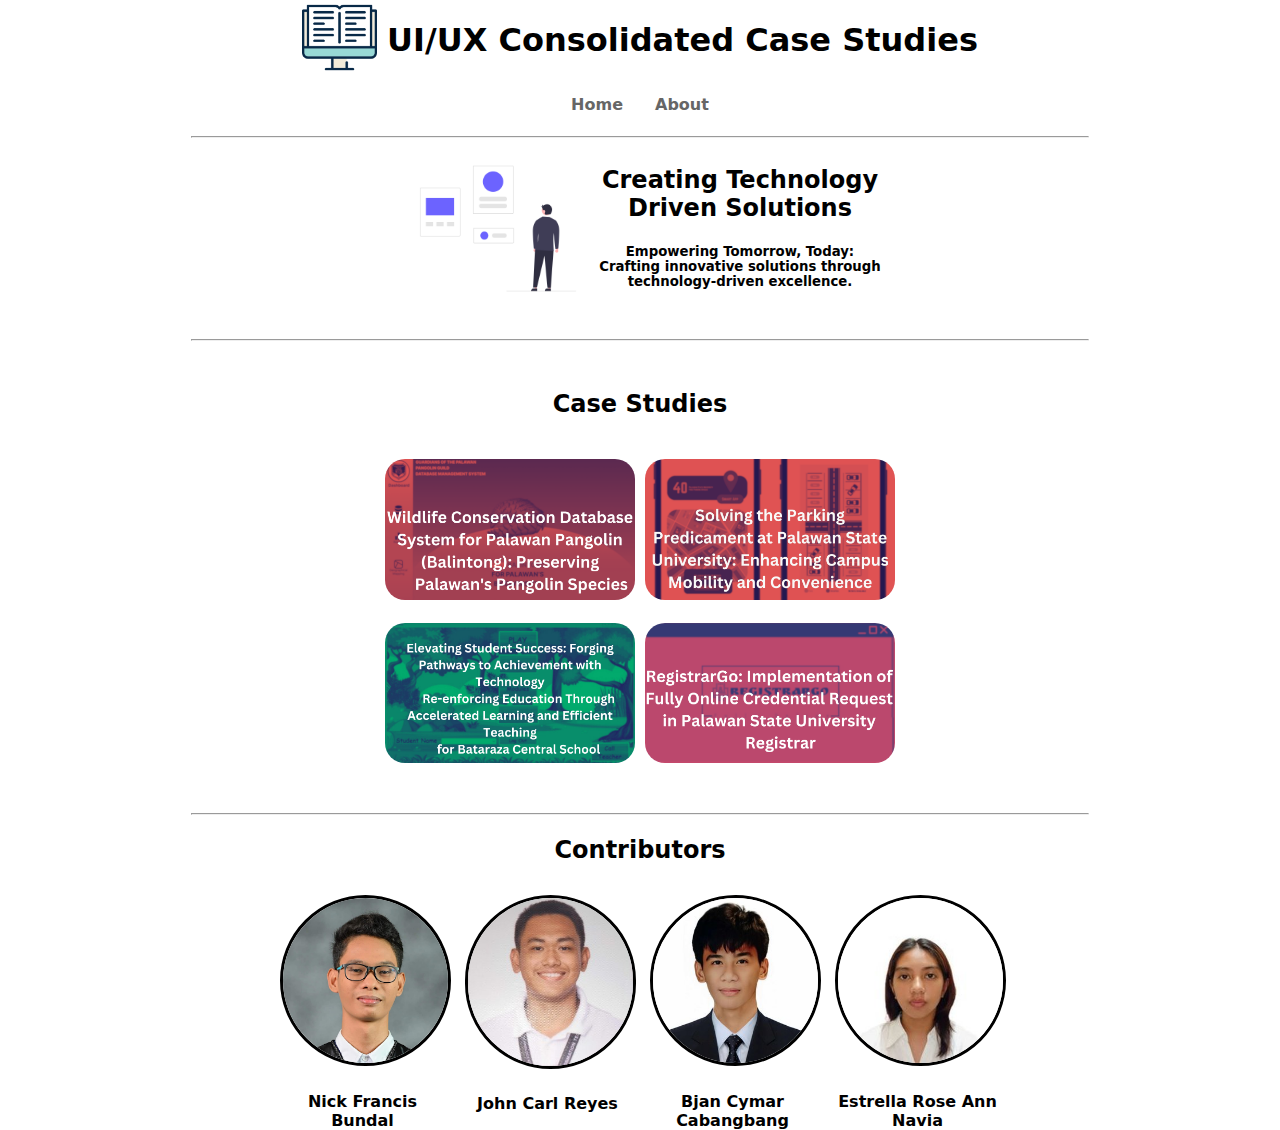
<file: index.html>
<!DOCTYPE html>
<html lang="en">
<head>
    <meta charset="UTF-8">
    <meta name="viewport" content="width=device-width, initial-scale=1.0">
    <link rel="stylesheet" href="style.css">
    <link rel="icon" type="image/x-icon" href="/images/index_img/studies-svgrepo-com.png">

    <title>UI/UX Portfolio</title>
</head>
<body>
    <header>
        <img src="/images/index_img/studies-svgrepo-com.png" alt="case-img">
        <h1>UI/UX Consolidated Case Studies</h1>
    </header>
    <nav class="nav-bar">
        <ul>
            <li><a href="index.html">Home</a></li>
            <li><a href="about.html">About</a></li>
          </ul>
    </nav>
    <hr class="pages-container">
    <main class="main-container">
        <div class="logo-container">
                <img src="/images/index_img/logo.png" alt="logo">
                <div class="logo-text">
                    <h2>Creating Technology Driven Solutions</h2>
                    <h5>Empowering Tomorrow, Today: Crafting innovative solutions through technology-driven excellence.</h5>
                </div>
                
        </div>
        <hr class="pages-container">
        <h2 class="pages main-container">Case Studies</h2>
        <div class="select case-studies">
            <div class="column-container">
                <div>
                    <a href="pangolin-database.html"><img src="images/index_img/pango.png" alt="nick"></a>
                </div>
                <br>
                <div>
                    <a href="Tech-Based-Learning.html"><img src="images/index_img/tech.png" alt="carl"></a>
                </div>
            </div>
            
            <div class="column-container">
                <div>
                    <a href="Parking-Convenience.html"><img src="images/index_img/parking.png" alt="bjan"></a>
                </div>
                <br>
                <div>
                    <a href="RegistrarGo.html"><img src="images/index_img/regGo.PNG" alt="era"></a>
                </div>
            </div>
            
            
        </div>
    </main>
    <br>
    <br>
    <hr class="pages-container">   
    <h2 class="pages main-container">Contributors</h2>
    
    
    <div class="main-footer pages-container">
        <div>
            <img src="images/gallery1img/nick.png" alt="nick">
            <h4>Nick Francis Bundal</h4>
        </div> 
        <div>
            <img src="images/gallery2img/carl.jpg" alt="carl">
            <h4>John Carl Reyes</h4>
        </div>
        <div>
            <img src="images/gallery3img/bjan.jpg" alt="bjan">
            <h4>Bjan Cymar Cabangbang</h4>
        </div>
        <div>
            <img src="images/gallery4img/era.jpg" alt="bjan">
            <h4>Estrella Rose Ann Navia</h4>
        </div>
    </div>
</body>
</html>
</file>
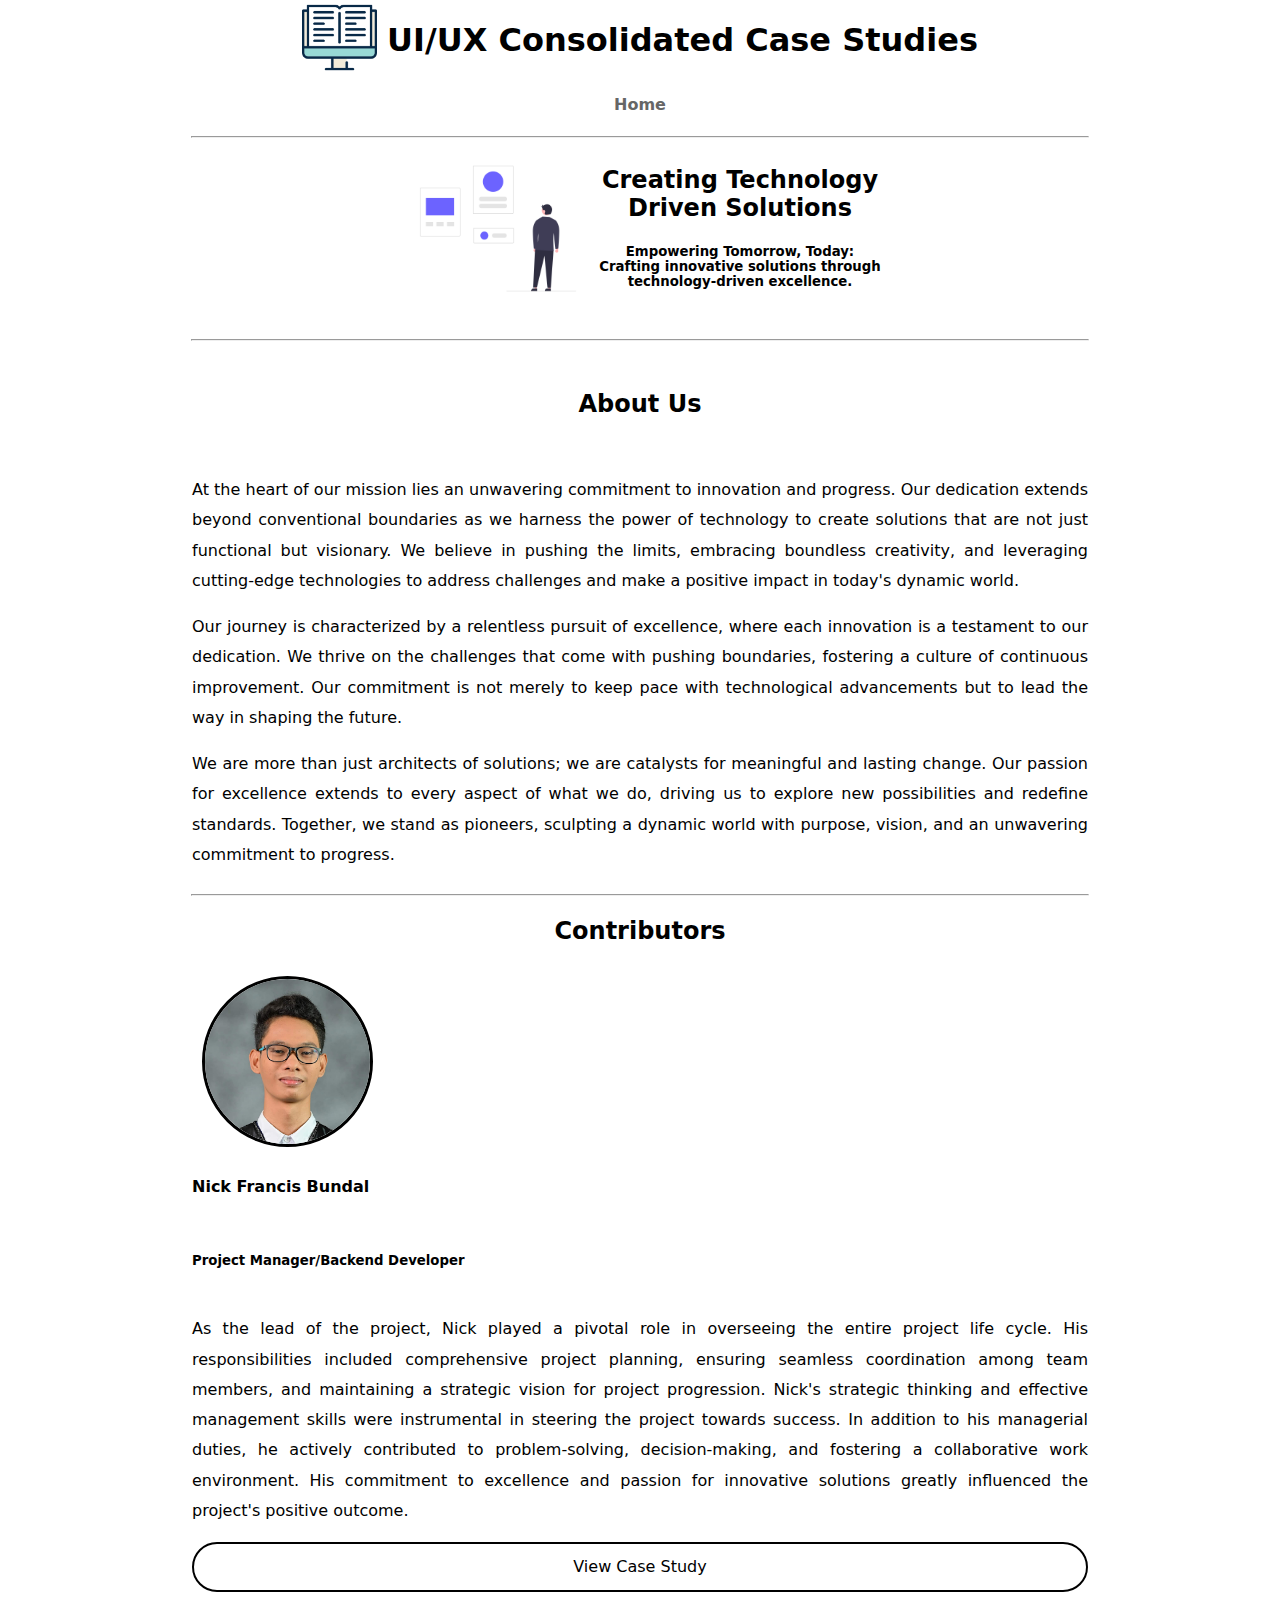
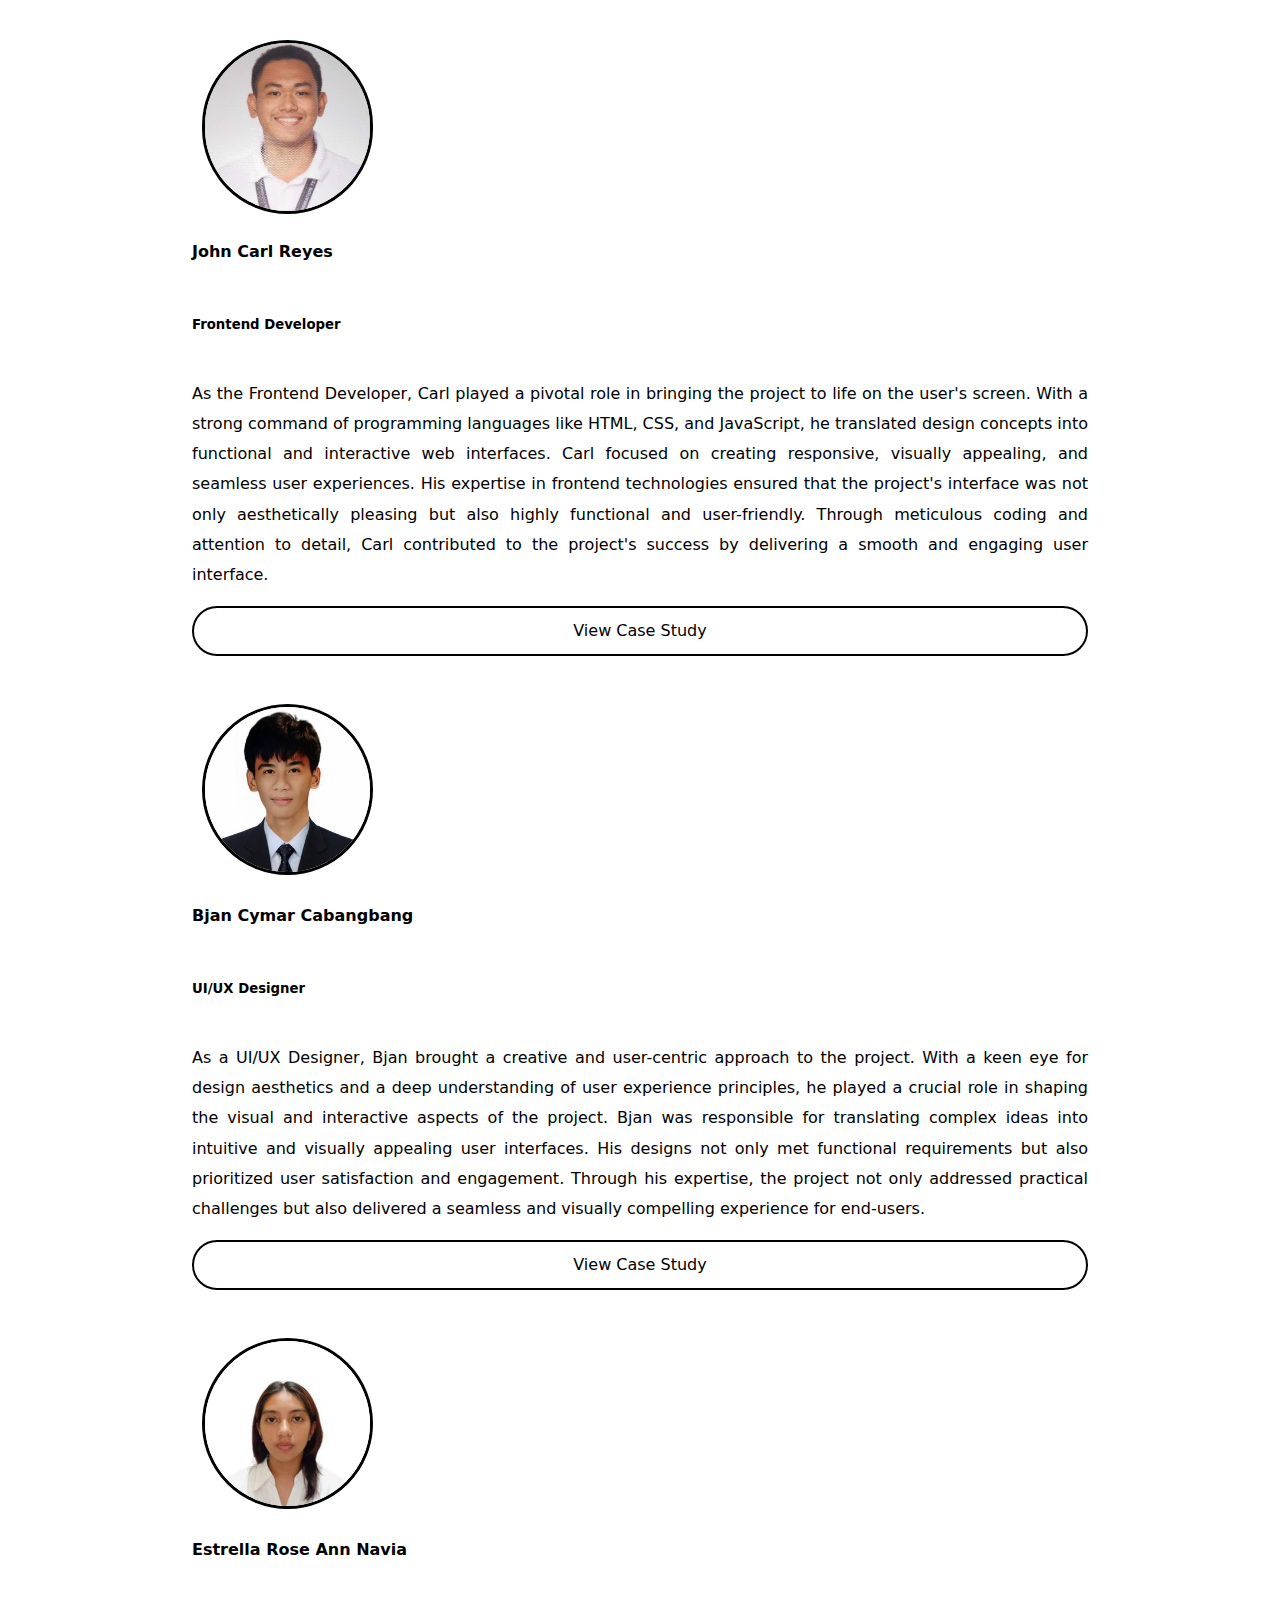
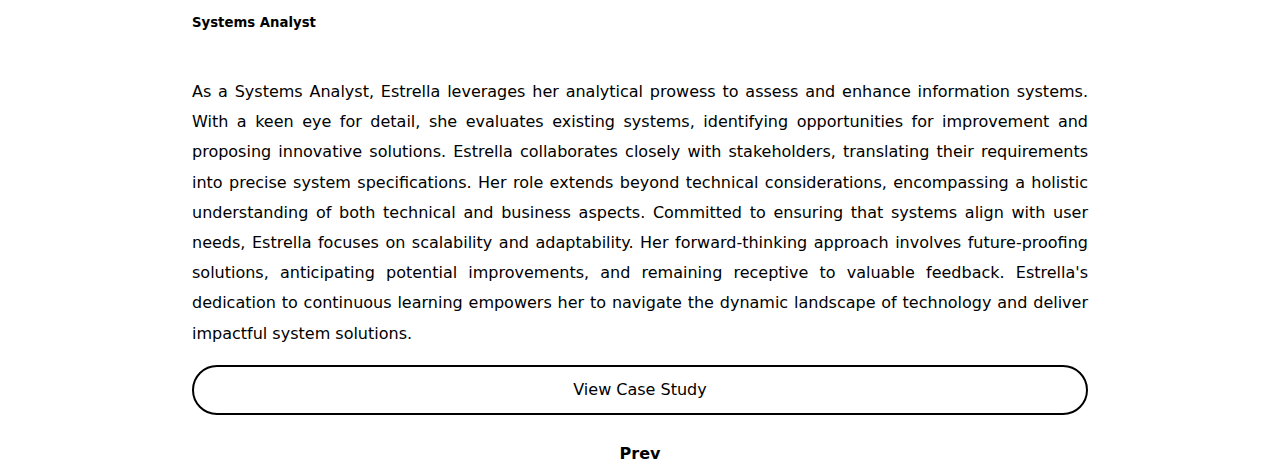
<file: about.html>
<!DOCTYPE html>
<html lang="en">
<head>
    <meta charset="UTF-8">
    <meta name="viewport" content="width=device-width, initial-scale=1.0">
    <link rel="stylesheet" href="style.css">
    <link rel="icon" type="image/x-icon" href="/images/index_img/studies-svgrepo-com.png">

    <title>UI/UX Portfolio</title>
</head>
<body>
    <header>
        <img src="/images/index_img/studies-svgrepo-com.png" alt="case-img">
        <h1>UI/UX Consolidated Case Studies</h1>
    </header>
    <nav class="nav-bar">
        <ul>
            <li><a href="index.html">Home</a></li>
          </ul>
    </nav>
    <hr class="pages-container">
    <main class="main-container">
        <div class="logo-container">
                <img src="/images/index_img/logo.png" alt="logo">
                <div class="logo-text">
                    <h2>Creating Technology Driven Solutions</h2>
                    <h5>Empowering Tomorrow, Today: Crafting innovative solutions through technology-driven excellence.</h5>
                </div>
                
        </div>
        <hr class="pages-container">
        <h2 class="pages main-container">About Us</h2>
        <div class="pages pages-container">
           <p>At the heart of our mission lies an unwavering commitment to innovation and progress. Our dedication extends beyond conventional boundaries as we harness the power of technology to create solutions that are not just functional but visionary. We believe in pushing the limits, embracing boundless creativity, and leveraging cutting-edge technologies to address challenges and make a positive impact in today's dynamic world.</p>
           <p>Our journey is characterized by a relentless pursuit of excellence, where each innovation is a testament to our dedication. We thrive on the challenges that come with pushing boundaries, fostering a culture of continuous improvement. Our commitment is not merely to keep pace with technological advancements but to lead the way in shaping the future.</p>
           <p>We are more than just architects of solutions; we are catalysts for meaningful and lasting change. Our passion for excellence extends to every aspect of what we do, driving us to explore new possibilities and redefine standards. Together, we stand as pioneers, sculpting a dynamic world with purpose, vision, and an unwavering commitment to progress.</p>

            
        </div>
    </main>

    <hr class="pages-container">   
    <h2 class="pages main-container">Contributors</h2>
    
    
    <div class="about-footer pages-container">
        <div class="profile">
            <div class="about-footer-div">
                <img src="images/gallery1img/nick.png" alt="nick">
            </div>

            <h4>Nick Francis Bundal</h4>
            <h5>Project Manager/Backend Developer</h5>
            <p>As the lead of the project, Nick played a pivotal role in overseeing the entire project life cycle. His responsibilities included comprehensive project planning, ensuring seamless coordination among team members, and maintaining a strategic vision for project progression. Nick's strategic thinking and effective management skills were instrumental in steering the project towards success. In addition to his managerial duties, he actively contributed to problem-solving, decision-making, and fostering a collaborative work environment. His commitment to excellence and passion for innovative solutions greatly influenced the project's positive outcome.</p>
            <div class="download pages-footer">
                <a href="pangolin-database.html"><div>View Case Study</div></a>
            </div>
        </div>
        <br>
        <br>
        <div class="profile">
            <div class="about-footer-div">
                <img src="images/gallery2img/carl.jpg" alt="carl">
            </div>
            <h4>John Carl Reyes</h4>
            <h5>Frontend Developer</h5>
            <p>
                As the Frontend Developer, Carl played a pivotal role in bringing the project to life on the user's screen. With a strong command of programming languages like HTML, CSS, and JavaScript, he translated design concepts into functional and interactive web interfaces. Carl focused on creating responsive, visually appealing, and seamless user experiences. His expertise in frontend technologies ensured that the project's interface was not only aesthetically pleasing but also highly functional and user-friendly. Through meticulous coding and attention to detail, Carl contributed to the project's success by delivering a smooth and engaging user interface.
            </p>
            <div class="download pages-footer">
                <a href="Tech-Based-Learning.html"><div>View Case Study</div></a>
            </div>
            </div>
        <br>
        <br>
        <div class="profile">
            <div class="about-footer-div">
                <img src="images/gallery3img/bjan.jpg" alt="bjan">
            </div>
            <h4>Bjan Cymar Cabangbang</h4>
            <h5>UI/UX Designer</h5>
            <p>
                As a UI/UX Designer, Bjan brought a creative and user-centric approach to the project. With a keen eye for design aesthetics and a deep understanding of user experience principles, he played a crucial role in shaping the visual and interactive aspects of the project. Bjan was responsible for translating complex ideas into intuitive and visually appealing user interfaces. His designs not only met functional requirements but also prioritized user satisfaction and engagement. Through his expertise, the project not only addressed practical challenges but also delivered a seamless and visually compelling experience for end-users.
            </p>
            <div class="download pages-footer">
                <a href="Parking-Convenience.html"><div>View Case Study</div></a>
            </div>
        </div>
        <br>
        <br>
        <div class="profile">    
            <div class="about-footer-div">
                <img src="images/gallery4img/era.jpg" alt="era">
            </div>
            <h4>Estrella Rose Ann Navia</h4>
            <h5>Systems Analyst</h5>
            <p>
                As a Systems Analyst, Estrella leverages her analytical prowess to assess and enhance information systems. With a keen eye for detail, she evaluates existing systems, identifying opportunities for improvement and proposing innovative solutions. Estrella collaborates closely with stakeholders, translating their requirements into precise system specifications. Her role extends beyond technical considerations, encompassing a holistic understanding of both technical and business aspects. Committed to ensuring that systems align with user needs, Estrella focuses on scalability and adaptability. Her forward-thinking approach involves future-proofing solutions, anticipating potential improvements, and remaining receptive to valuable feedback. Estrella's dedication to continuous learning empowers her to navigate the dynamic landscape of technology and deliver impactful system solutions.
            </p>
            <div class="download pages-footer">
                <a href="RegistrarGo.html"><div>View Case Study</div></a>
            </div>
        </div>
    </div>
    <br>
    <div class="for-bac">
        <div><a href="index.html">Prev</a></div>
    </div>
</body>
</html>
</file>
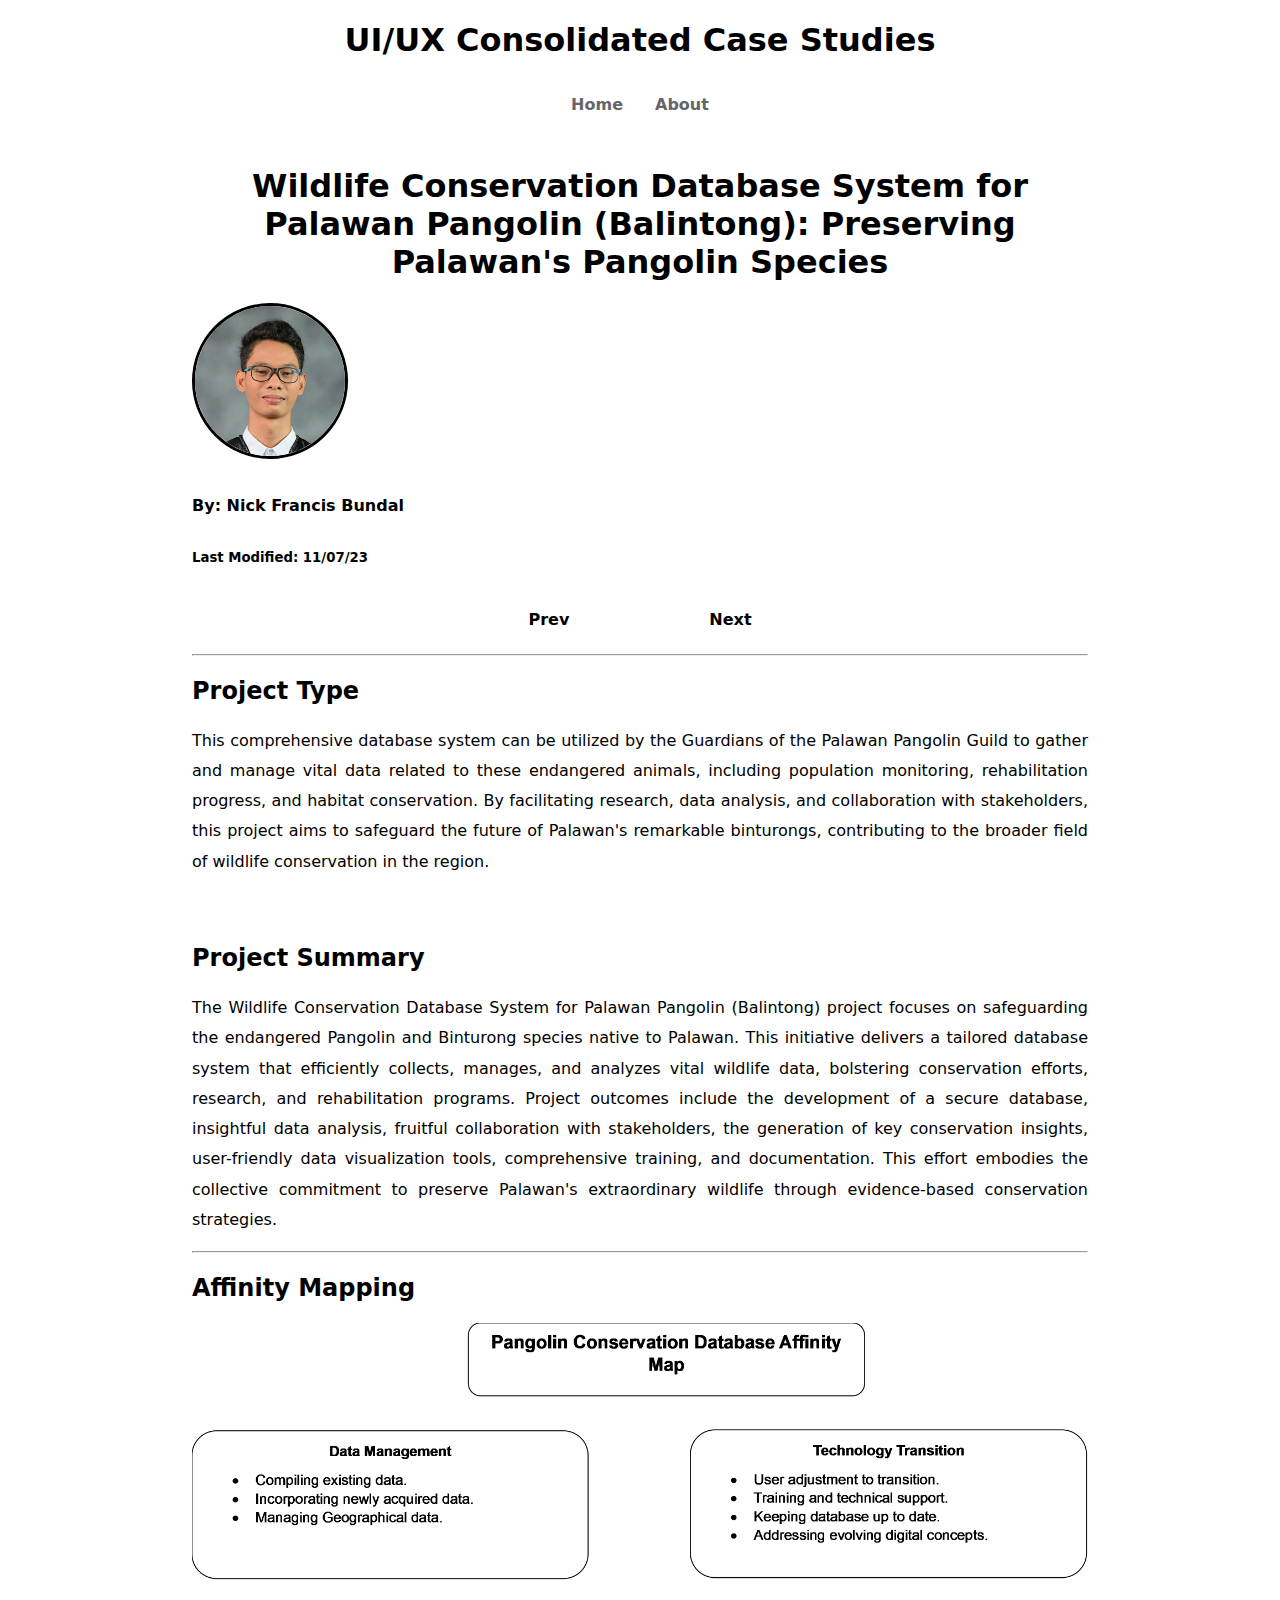
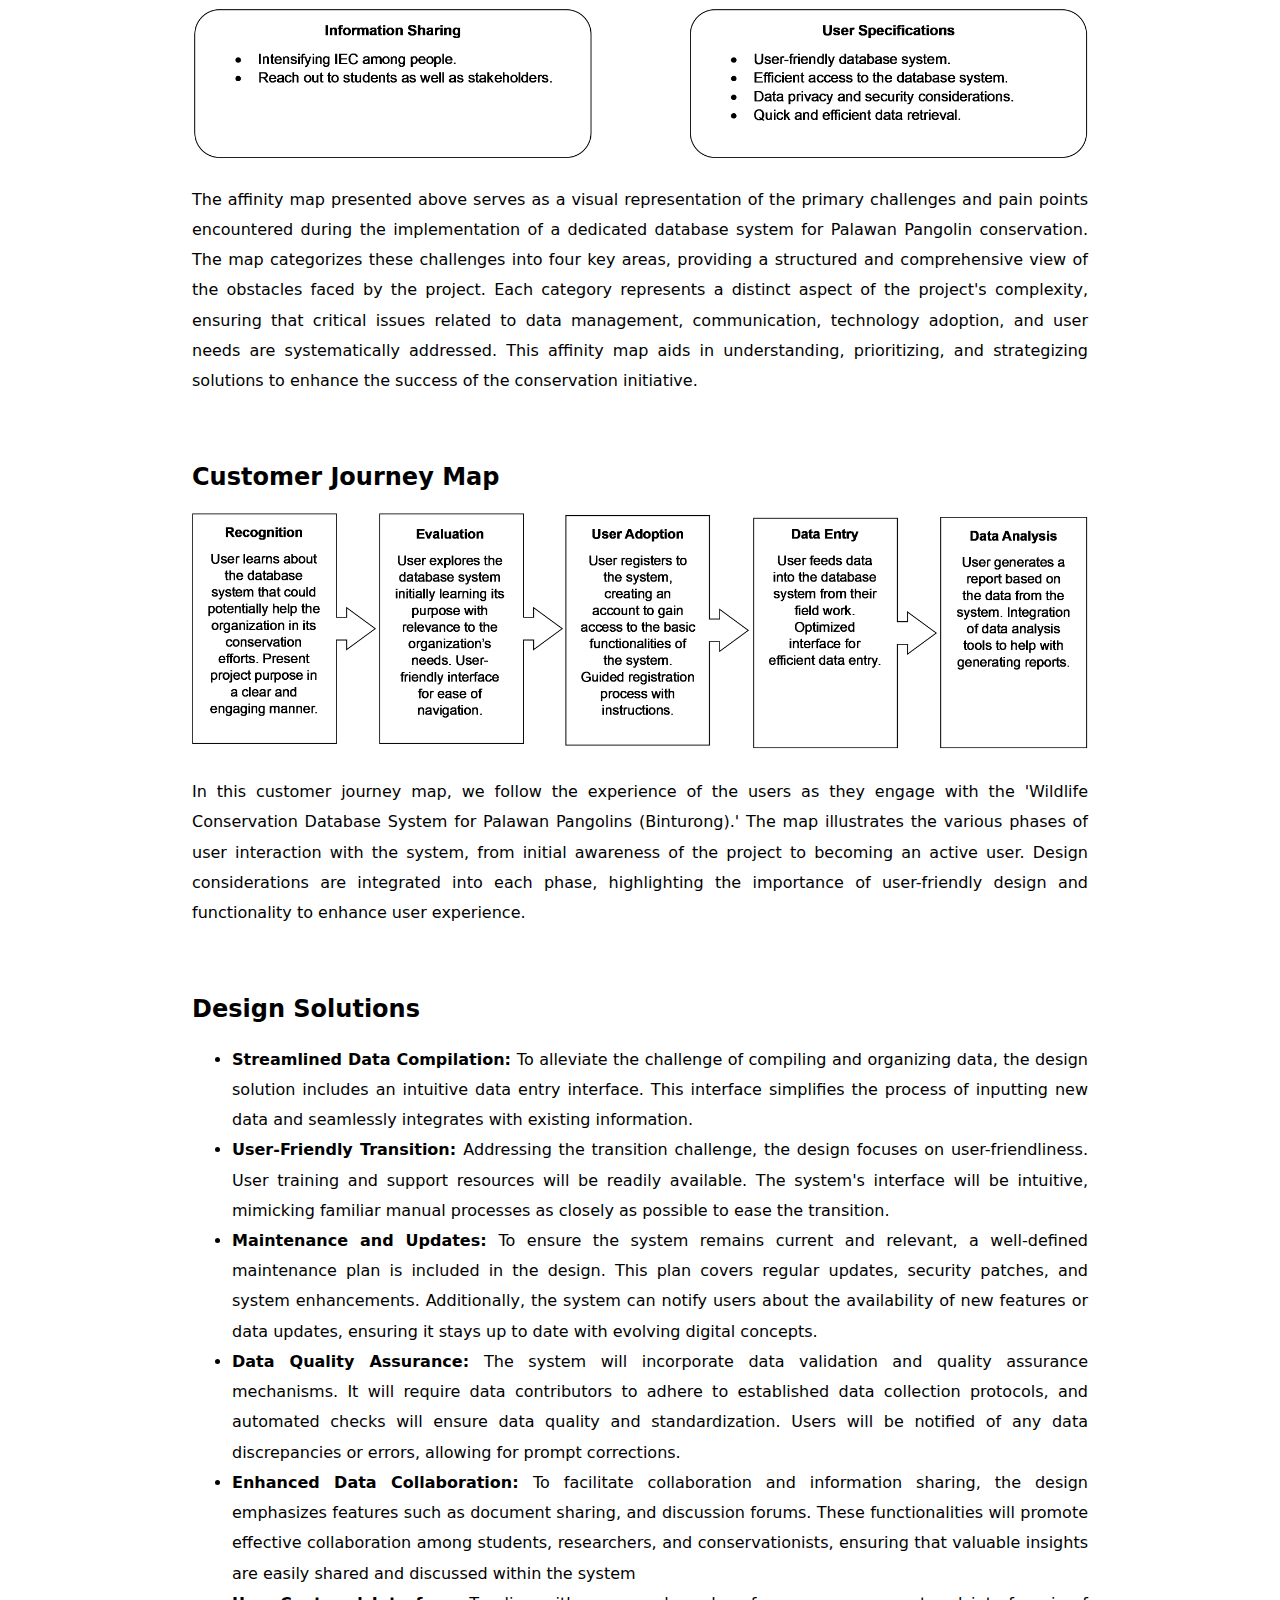
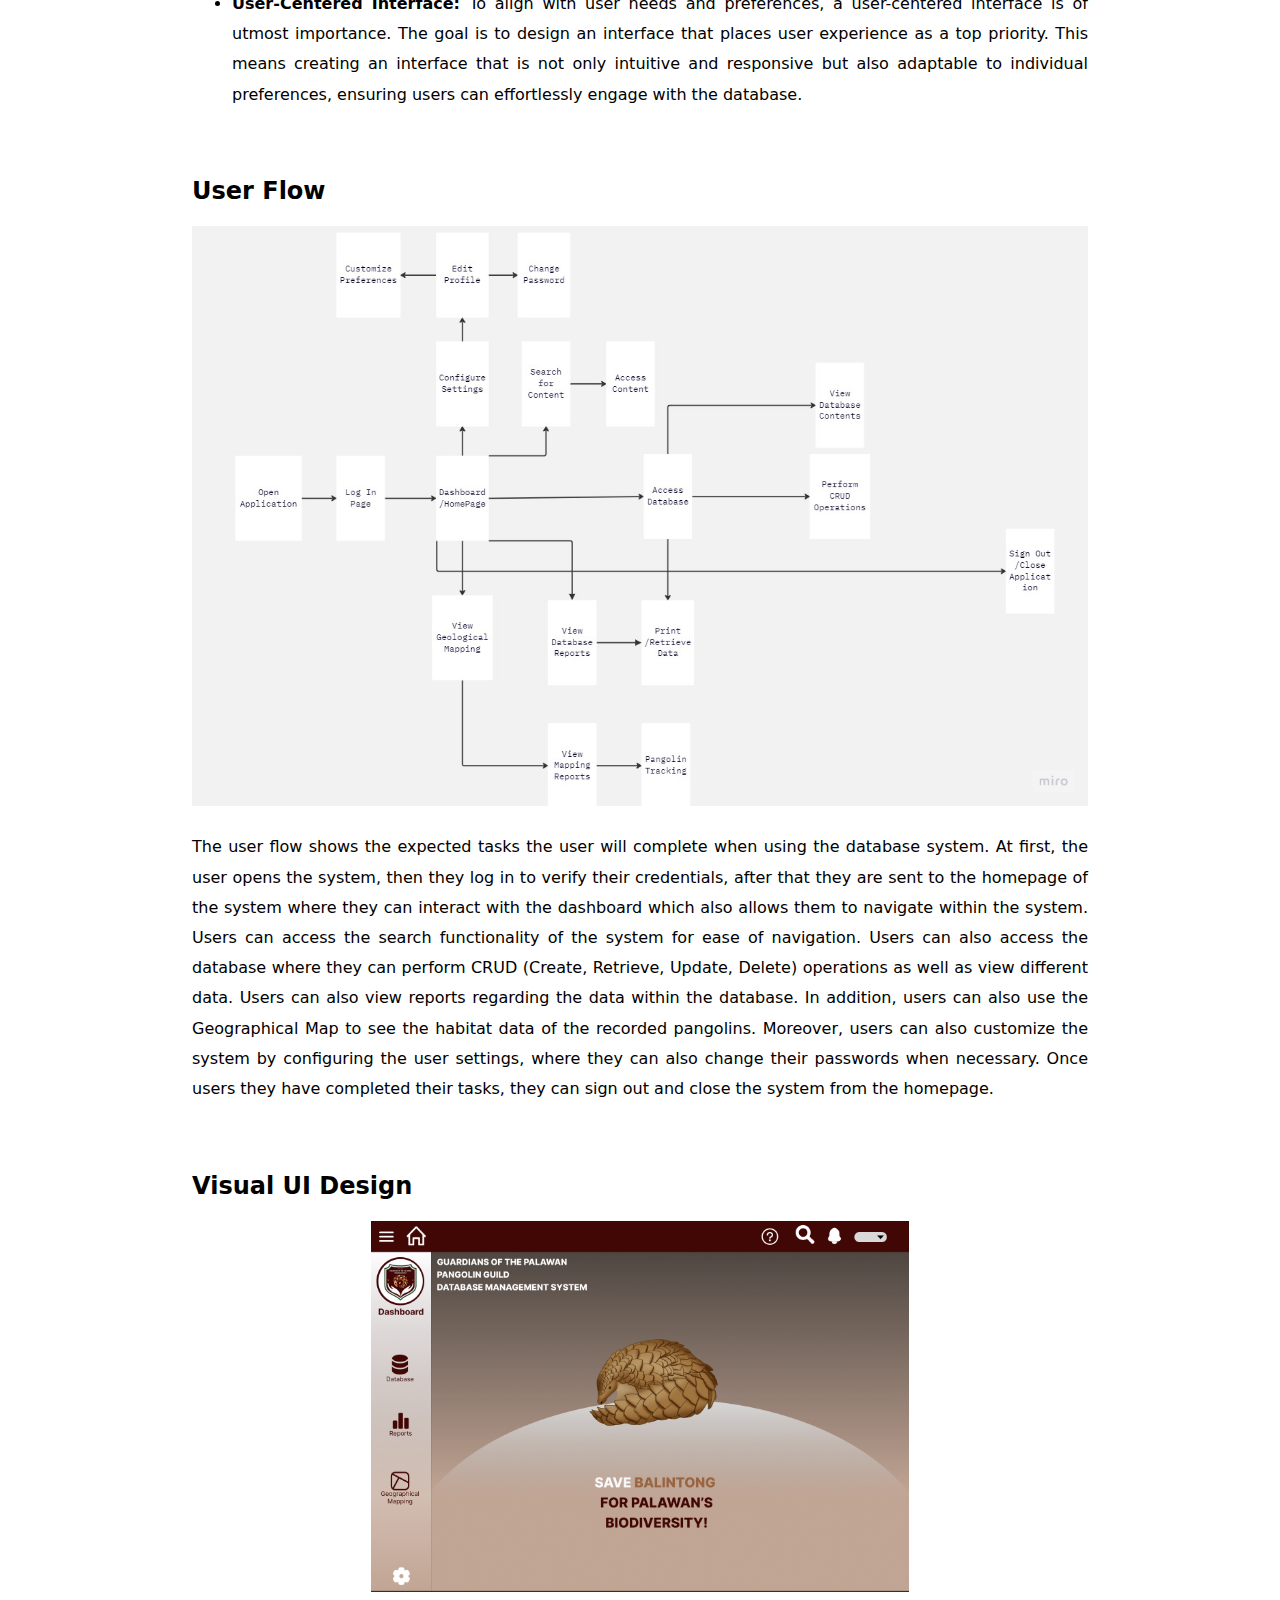
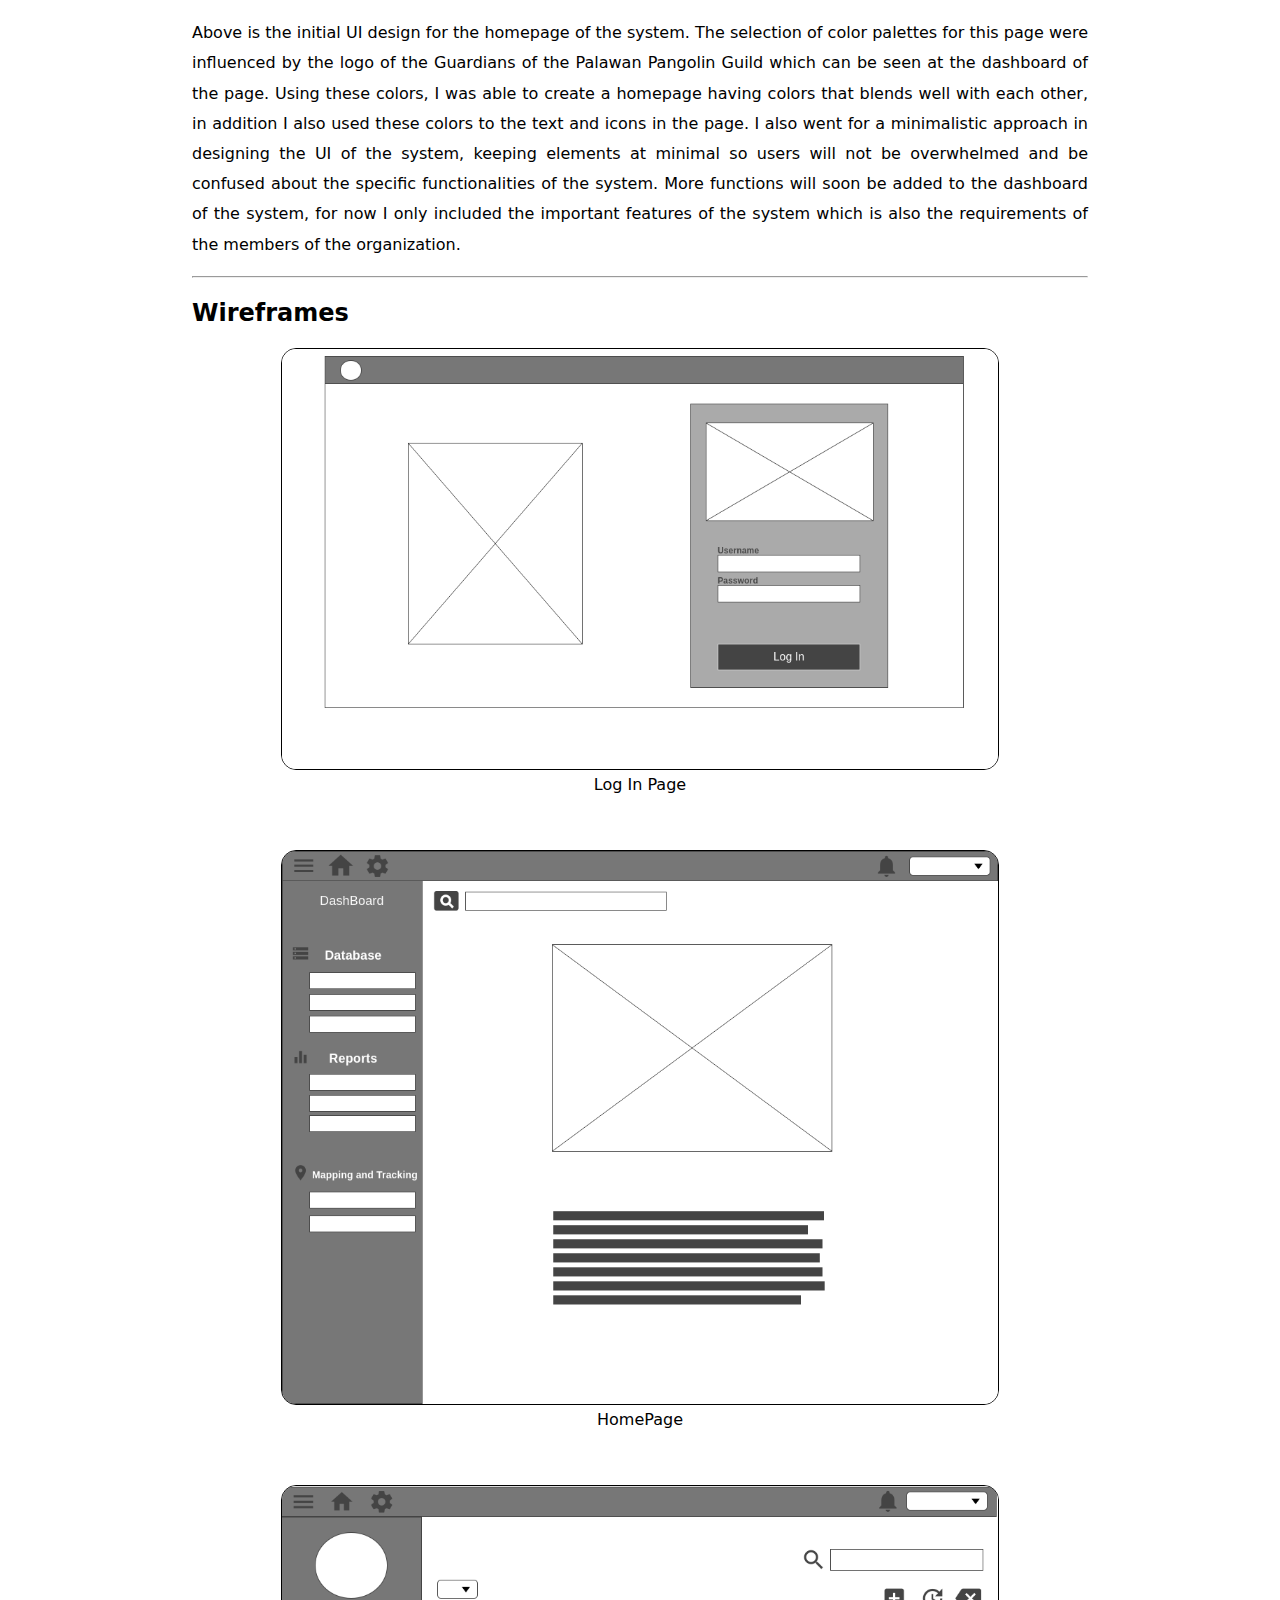
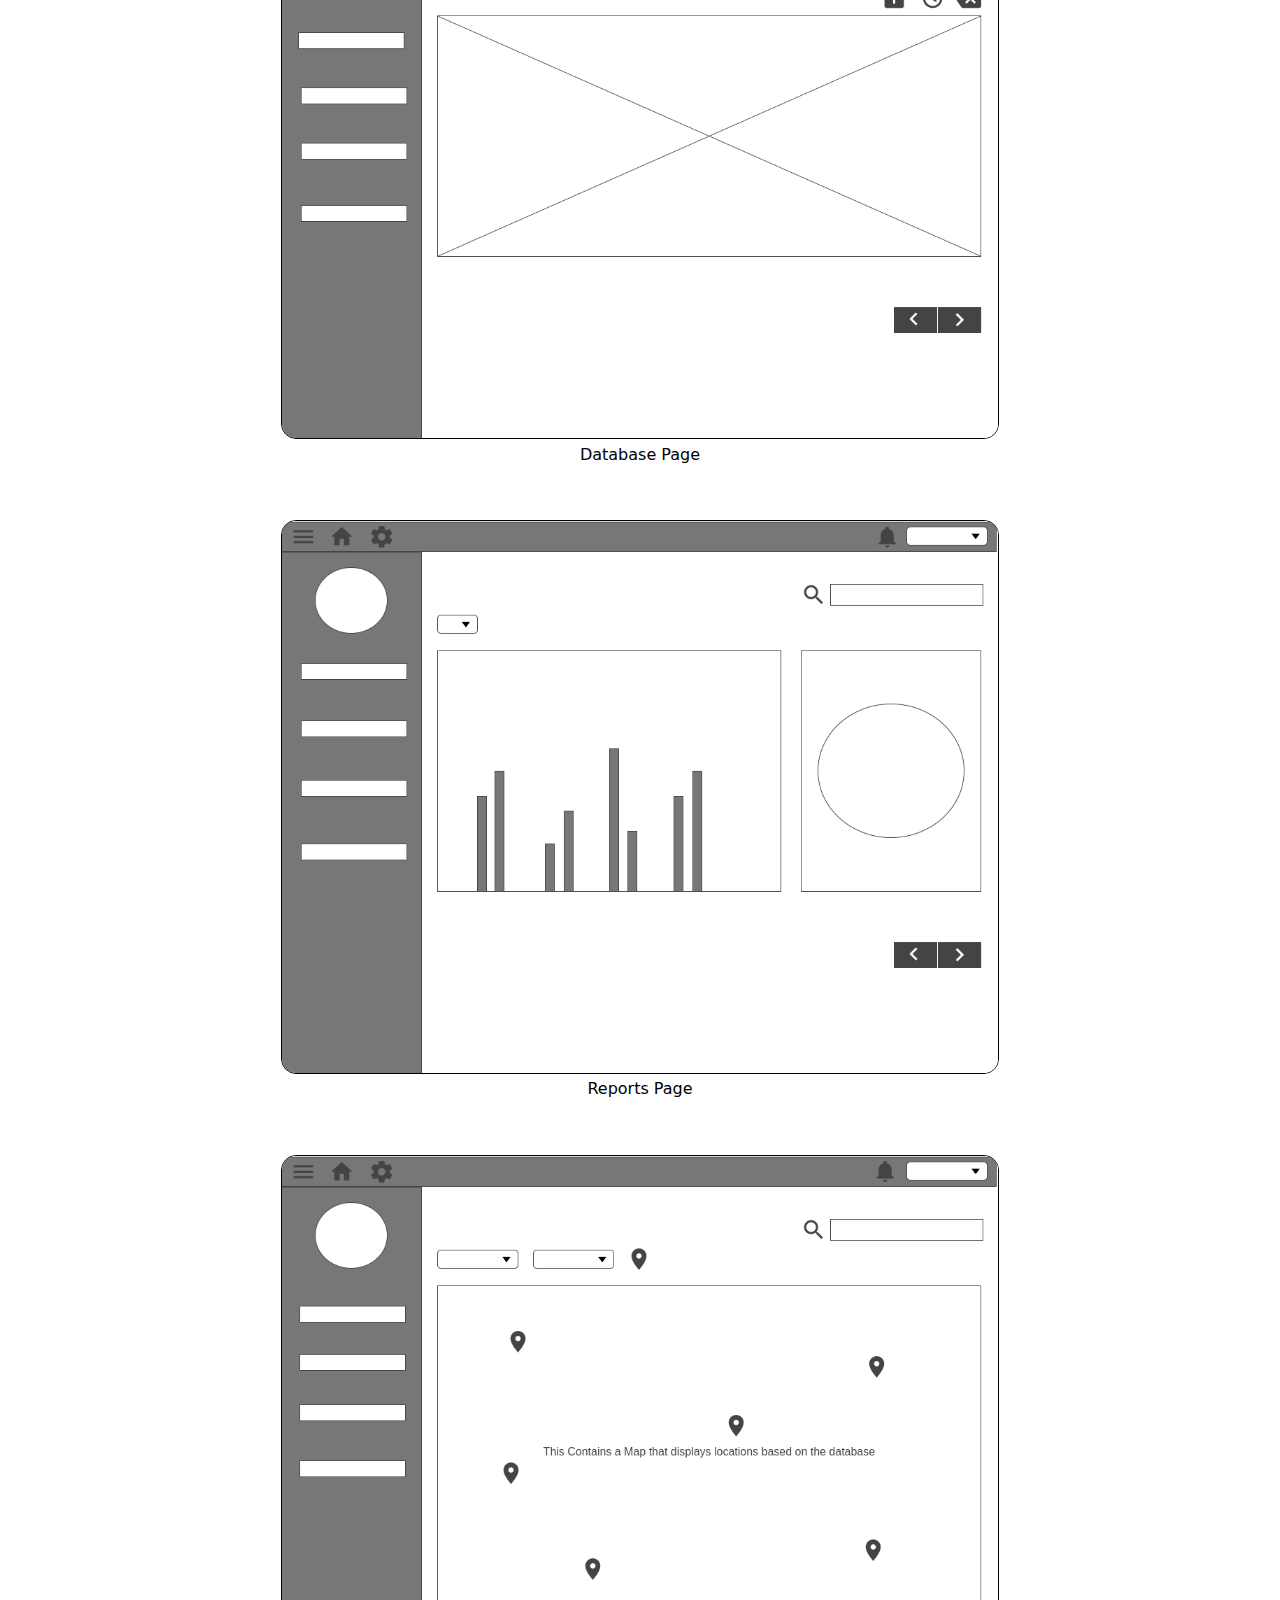
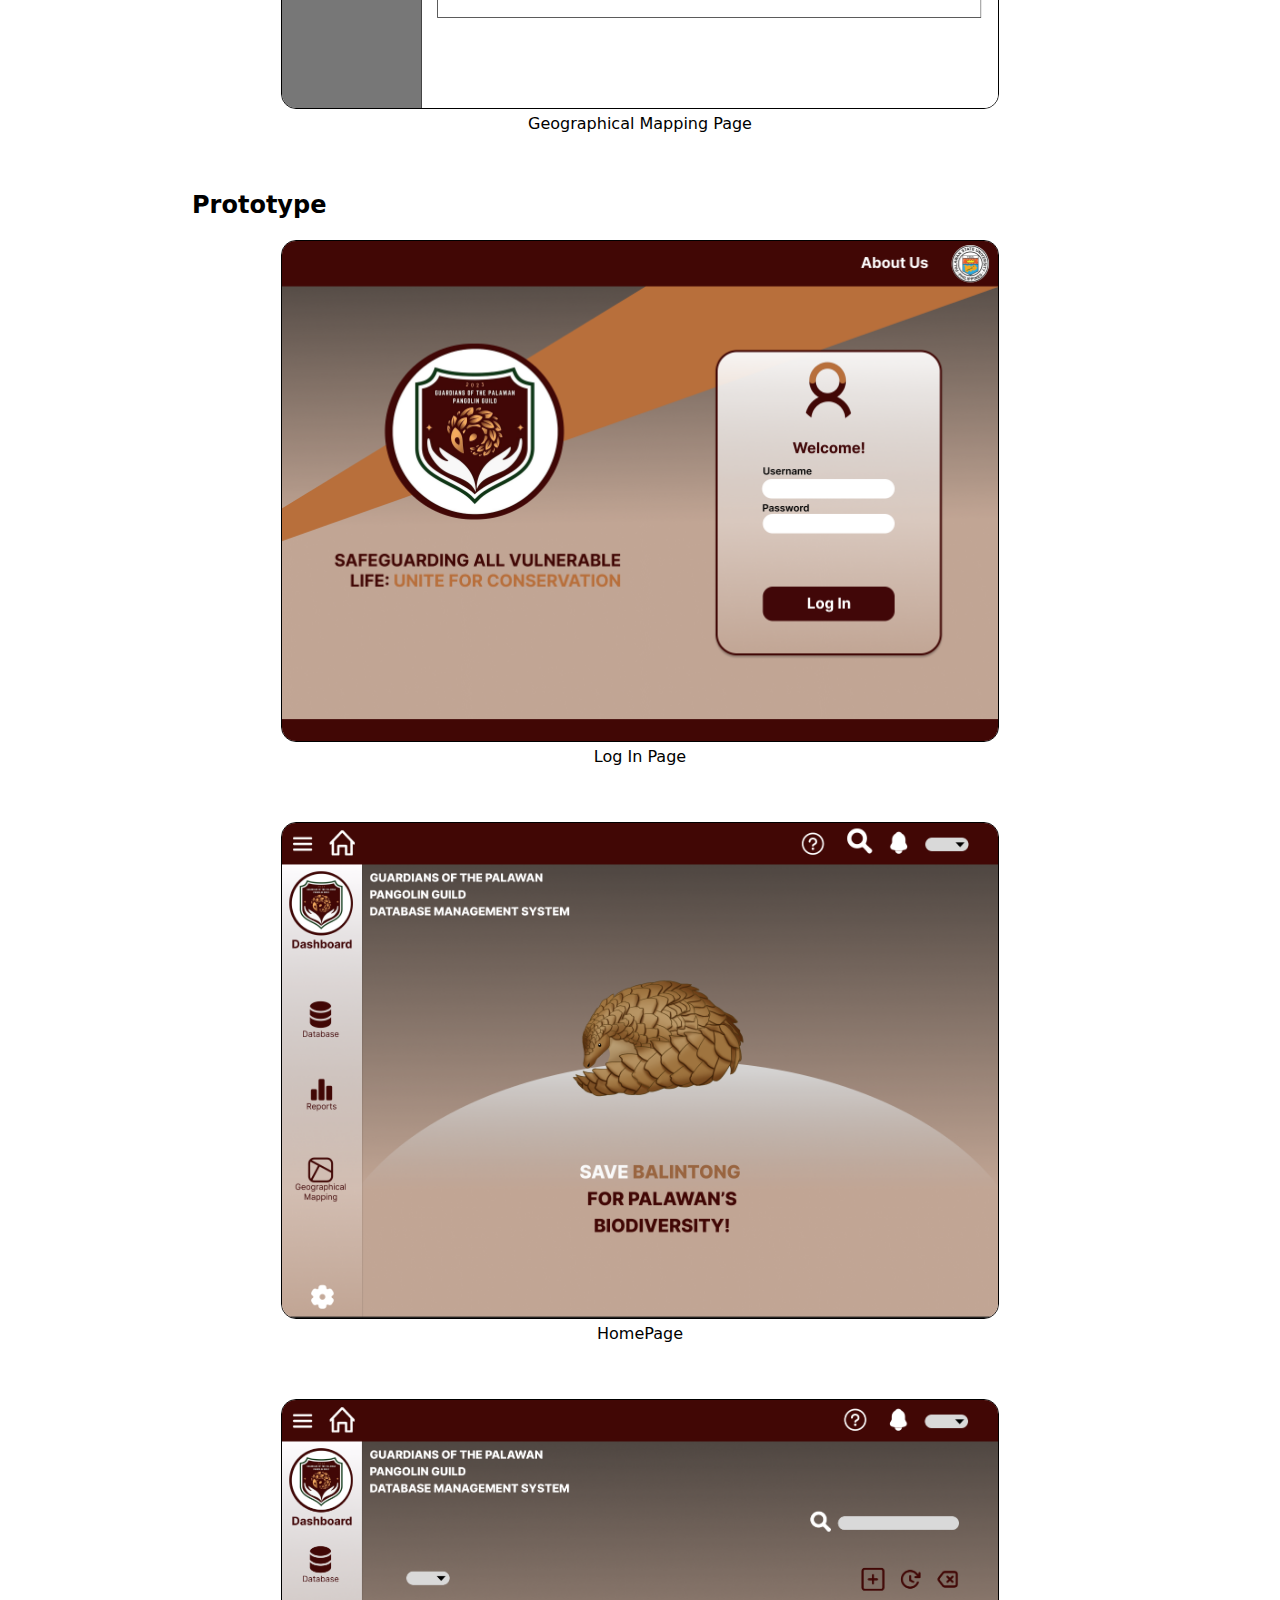
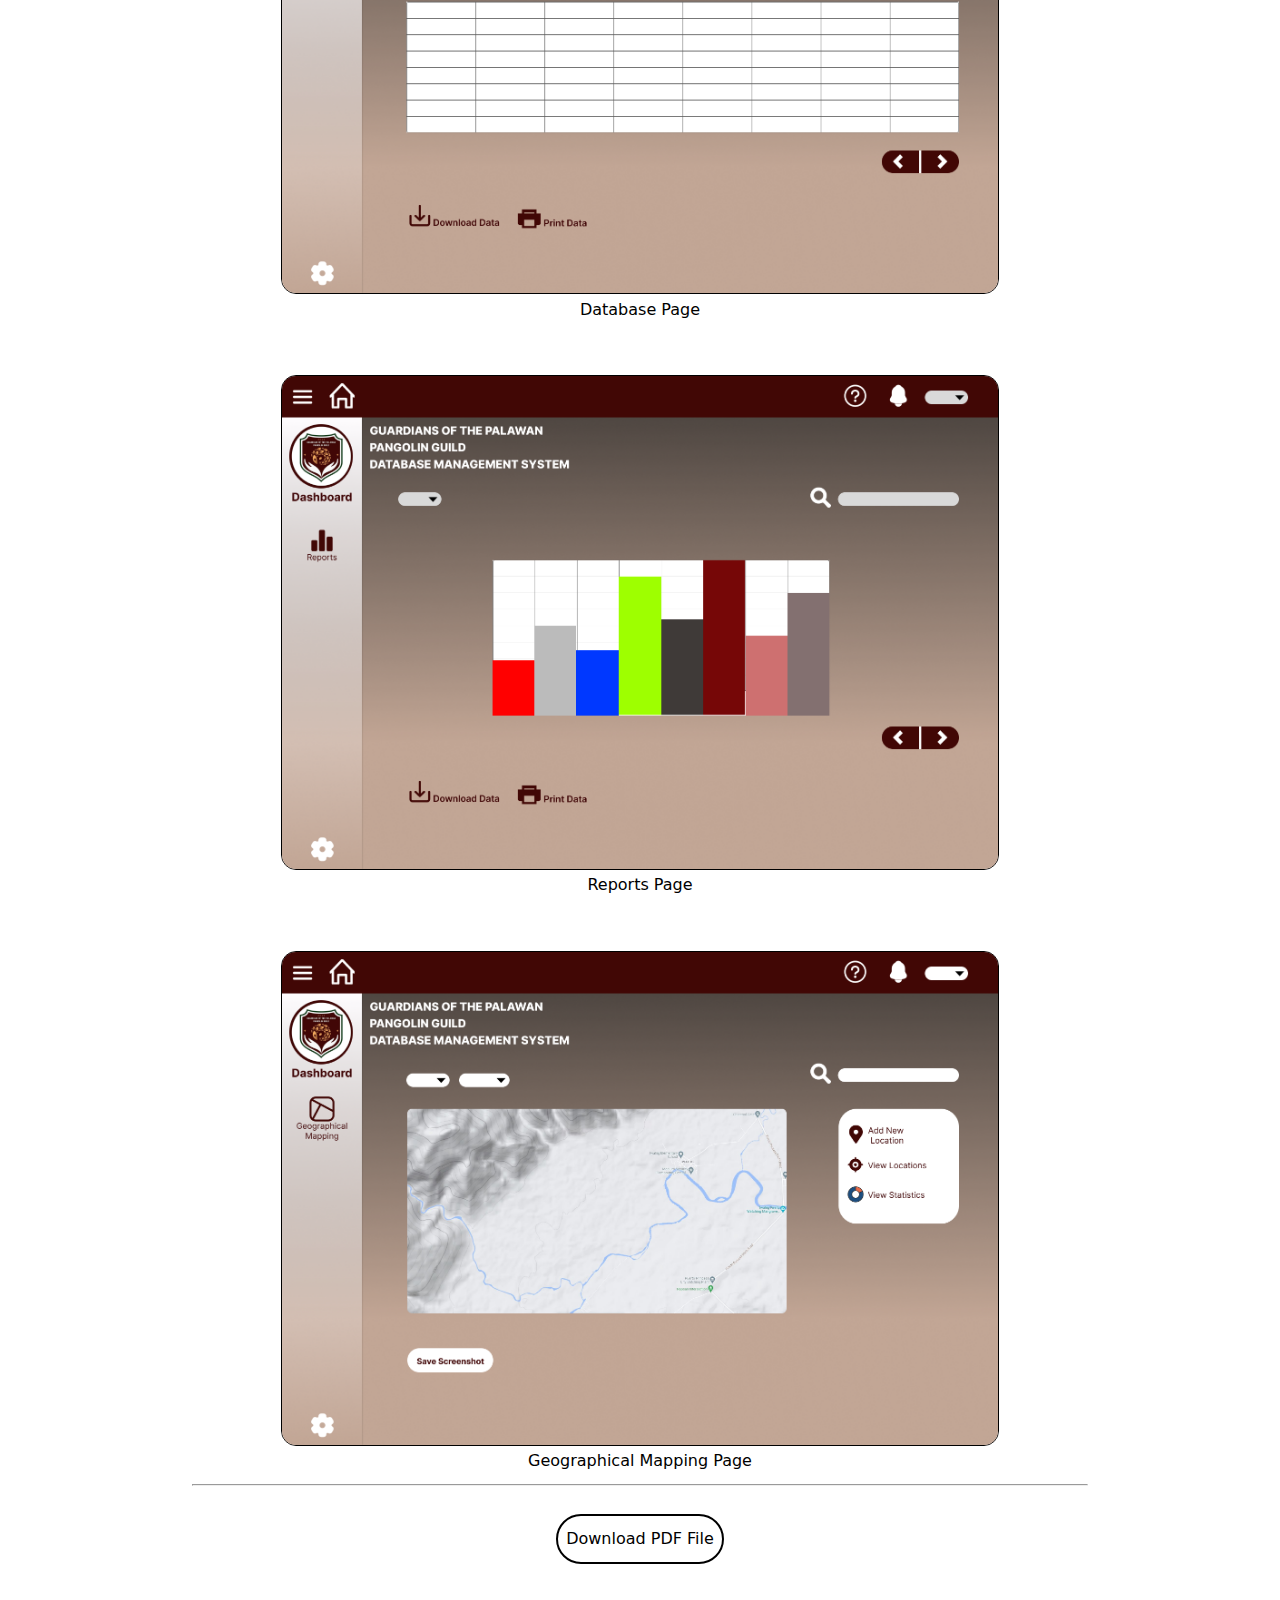
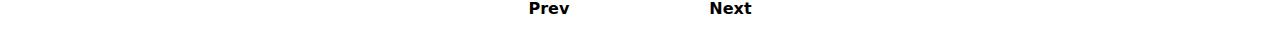
<file: pangolin-database.html>
<!DOCTYPE html>
<html lang="en">
<head>
    <meta charset="UTF-8">
    <meta name="viewport" content="width=device-width, initial-scale=1.0">
    <link rel="stylesheet" href="style.css">
    <link rel="icon" type="image/x-icon" href="/images/index_img/studies-svgrepo-com.png">
    <title>Pangolin Database - Nick</title>
</head>
<body>
    <header>
        <h1>UI/UX Consolidated Case Studies</h1>
    </header>

    <nav class="nav-bar">
        <ul>
            <li><a href="index.html">Home</a></li>
            <li><a href="about.html">About</a></li>
          </ul>
    </nav>
    <br>
<main class="pages main-container">
    <div class="pages-container">
        <h1 class="line-spacer">Wildlife Conservation Database System for Palawan Pangolin (Balintong): Preserving
            Palawan's Pangolin Species</h1>
            <div class="author">
                <img src="/images/gallery1img/nick.png" alt="author-image">
                <h4>By: Nick Francis Bundal</h4>
                <h5>Last Modified: 11/07/23</h5>
                <div class="for-bac">
                    <div><a href="index.html">Prev</a></div>
                    <div><a href="Tech-Based-Learning.html">Next</a></div>
                </div>
            </div>
    
        <hr>
        <h2>Project Type</h2>
        <p>
            This comprehensive database system can be utilized by the Guardians of the Palawan
            Pangolin Guild to gather and manage vital data related to these endangered animals,
            including population monitoring, rehabilitation progress, and habitat conservation. By
            facilitating research, data analysis, and collaboration with stakeholders, this project aims to
            safeguard the future of Palawan's remarkable binturongs, contributing to the broader field of
            wildlife conservation in the region.
        </p>
        <br>
        <h2>Project Summary</h2>
        <p>
            The Wildlife Conservation Database System for Palawan Pangolin (Balintong) project
            focuses on safeguarding the endangered Pangolin and Binturong species native to Palawan.
            This initiative delivers a tailored database system that efficiently collects, manages, and
            analyzes vital wildlife data, bolstering conservation efforts, research, and rehabilitation
            programs. Project outcomes include the development of a secure database, insightful data
            analysis, fruitful collaboration with stakeholders, the generation of key conservation insights,
            user-friendly data visualization tools, comprehensive training, and documentation. This effort
            embodies the collective commitment to preserve Palawan's extraordinary wildlife through
            evidence-based conservation strategies.
        </p>
        
        <hr>
    
        <h2>Affinity Mapping</h2>
        <div class="center-el">
            <img class="case-image" src="/images/gallery1img/affmap.png" alt="Affinity Map">
        </div>
        <p>
            The affinity map presented above serves as a visual representation of the primary
            challenges and pain points encountered during the implementation of a dedicated database
            system for Palawan Pangolin conservation. The map categorizes these challenges into four
            key areas, providing a structured and comprehensive view of the obstacles faced by the
            project. Each category represents a distinct aspect of the project's complexity, ensuring that
            critical issues related to data management, communication, technology adoption, and user
            needs are systematically addressed. This affinity map aids in understanding, prioritizing, and
            strategizing solutions to enhance the success of the conservation initiative.
        </p>
        <br>
        <h2>Customer Journey Map</h2>
        <div class="center-el">
            <img class="center-el" src="/images/gallery1img/cjm.png" alt="customer journey map">
        </div>
        <p>
            In this customer journey map, we follow the experience of the users as they engage
            with the 'Wildlife Conservation Database System for Palawan Pangolins (Binturong).' The
            map illustrates the various phases of user interaction with the system, from initial awareness
            of the project to becoming an active user. Design considerations are integrated into each
            phase, highlighting the importance of user-friendly design and functionality to enhance user
            experience.
        </p>
        <br>
        <h2>Design Solutions</h2>
        <ul>
            <li><strong>Streamlined Data Compilation: </strong> 
                To alleviate the challenge of compiling and organizing data, the design solution
                includes an intuitive data entry interface. This interface simplifies the process of inputting new
                data and seamlessly integrates with existing information. </li>
            <li><strong>User-Friendly Transition: </strong>Addressing the transition challenge, the design focuses on user-friendliness. User 
                training and support resources will be readily available. The system's interface will be 
                intuitive, mimicking familiar manual processes as closely as possible to ease the transition.</li>
            <li><strong>Maintenance and Updates: </strong>To ensure the system remains current and relevant, a well-defined maintenance plan 
                is included in the design. This plan covers regular updates, security patches, and system 
                enhancements. Additionally, the system can notify users about the availability of new features 
                or data updates, ensuring it stays up to date with evolving digital concepts.</li>
            <li><strong>Data Quality Assurance: </strong>The system will incorporate data validation and quality assurance mechanisms. It will 
                require data contributors to adhere to established data collection protocols, and automated 
                checks will ensure data quality and standardization. Users will be notified of any data 
                discrepancies or errors, allowing for prompt corrections.</li>
            <li><strong>Enhanced Data Collaboration: </strong>To facilitate collaboration and information sharing, the design emphasizes features 
                such as document sharing, and discussion forums. These functionalities will promote 
                effective collaboration among students, researchers, and conservationists, ensuring that 
                valuable insights are easily shared and discussed within the system</li>
            <li><strong>User-Centered Interface: </strong>To align with user needs and preferences, a user-centered interface is of utmost 
                importance. The goal is to design an interface that places user experience as a top priority. 
                This means creating an interface that is not only intuitive and responsive but also adaptable 
                to individual preferences, ensuring users can effortlessly engage with the database. </li>
        </ul>
        <br>
        <h2>User Flow</h2>
        <div class="center-el">
            <img class="center-el" src="images/gallery1img/User Flow.jpg" alt="user flow">
        </div>
        <p>
            The user flow shows the expected tasks the user will complete when using the 
            database system. At first, the user opens the system, then they log in to verify their 
            credentials, after that they are sent to the homepage of the system where they can interact 
            with the dashboard which also allows them to navigate within the system. Users can access 
            the search functionality of the system for ease of navigation. Users can also access the 
            database where they can perform CRUD (Create, Retrieve, Update, Delete) operations as 
            well as view different data. Users can also view reports regarding the data within the 
            database. In addition, users can also use the Geographical Map to see the habitat data of 
            the recorded pangolins. Moreover, users can also customize the system by configuring the 
            user settings, where they can also change their passwords when necessary. Once users they 
            have completed their tasks, they can sign out and close the system from the homepage.

        </p>
        <br>
        <h2>Visual UI Design</h2>
        <div class="image-limiter">
            <img class="center-el" src="images/gallery1img/HomePage.png" alt="visual ui design">
        </div>
        <p>
            Above is the initial UI design for the homepage of the system. The selection of color palettes for this page were influenced by the logo of the Guardians of the Palawan Pangolin Guild which can be seen at the dashboard of the page. Using these colors, I was able to create a homepage having colors that blends well with each other, in addition I also used these colors to the text and icons in the page. 
	        I also went for a minimalistic approach in designing the UI of the system, keeping elements at minimal so users will not be overwhelmed and be confused about the specific functionalities of the system. More functions will soon be added to the dashboard of the system, for now I only included the important features of the system which is also the requirements of the members of the organization.

        </p>
        <hr>
        <h2>Wireframes</h2>
        <div class="visuals">
            <figure>
                <img src="images/gallery1img/1-Log-In.png" alt="Image 1">
                <figcaption>Log In Page</figcaption>
            </figure>
            
            <figure>
                <img src="images/gallery1img/2-Homepage-Dashboard.png" alt="Image 2">
                <figcaption>HomePage</figcaption>
            </figure>
            
            <figure>
                <img src="images/gallery1img/3-Database-Page.png" alt="Image 3">
                <figcaption>Database Page</figcaption>
            </figure>
            
            <figure>
                <img src="images/gallery1img/4-Reports-Page.png" alt="Image 4">
                <figcaption>Reports Page</figcaption>
            </figure>
            
            <figure>
                <img src="images/gallery1img/5-Geological-Mapping-Page.png" alt="Image 5">
                <figcaption>Geographical Mapping Page</figcaption>
            </figure>
            
        </div>
        <br>
        <h2>Prototype</h2>
        <div class="visuals">
            <figure>
                <img src="images/gallery1img/login page.png" alt="Image 1">
                <figcaption>Log In Page</figcaption>
            </figure>
            
            <figure>
                <img src="images/gallery1img/HomePage.png" alt="Image 2">
                <figcaption>HomePage</figcaption>
            </figure>
            
            <figure>
                <img src="images/gallery1img/Database Page.png" alt="Image 3">
                <figcaption>Database Page</figcaption>
            </figure>
            
            <figure>
                <img src="images/gallery1img/reports page.png" alt="Image 4">
                <figcaption>Reports Page</figcaption>
            </figure>
            
            <figure>
                <img src="images/gallery1img/geomap page.png" alt="Image 5">
                <figcaption>Geographical Mapping Page</figcaption>
            </figure>
            
        </div>
        <hr>
    </div>
   
    <div class="download pages-footer">
        <a href="/studies/nick case study.pdf" download="Pangolin-Database"><div>Download PDF File</div></a>
    </div>
<div class="for-bac">
    <div><a href="index.html">Prev</a></div>
    <div><a href="Tech-Based-Learning.html">Next</a></div>
</div>
</main>
</body>
</html>
</file>
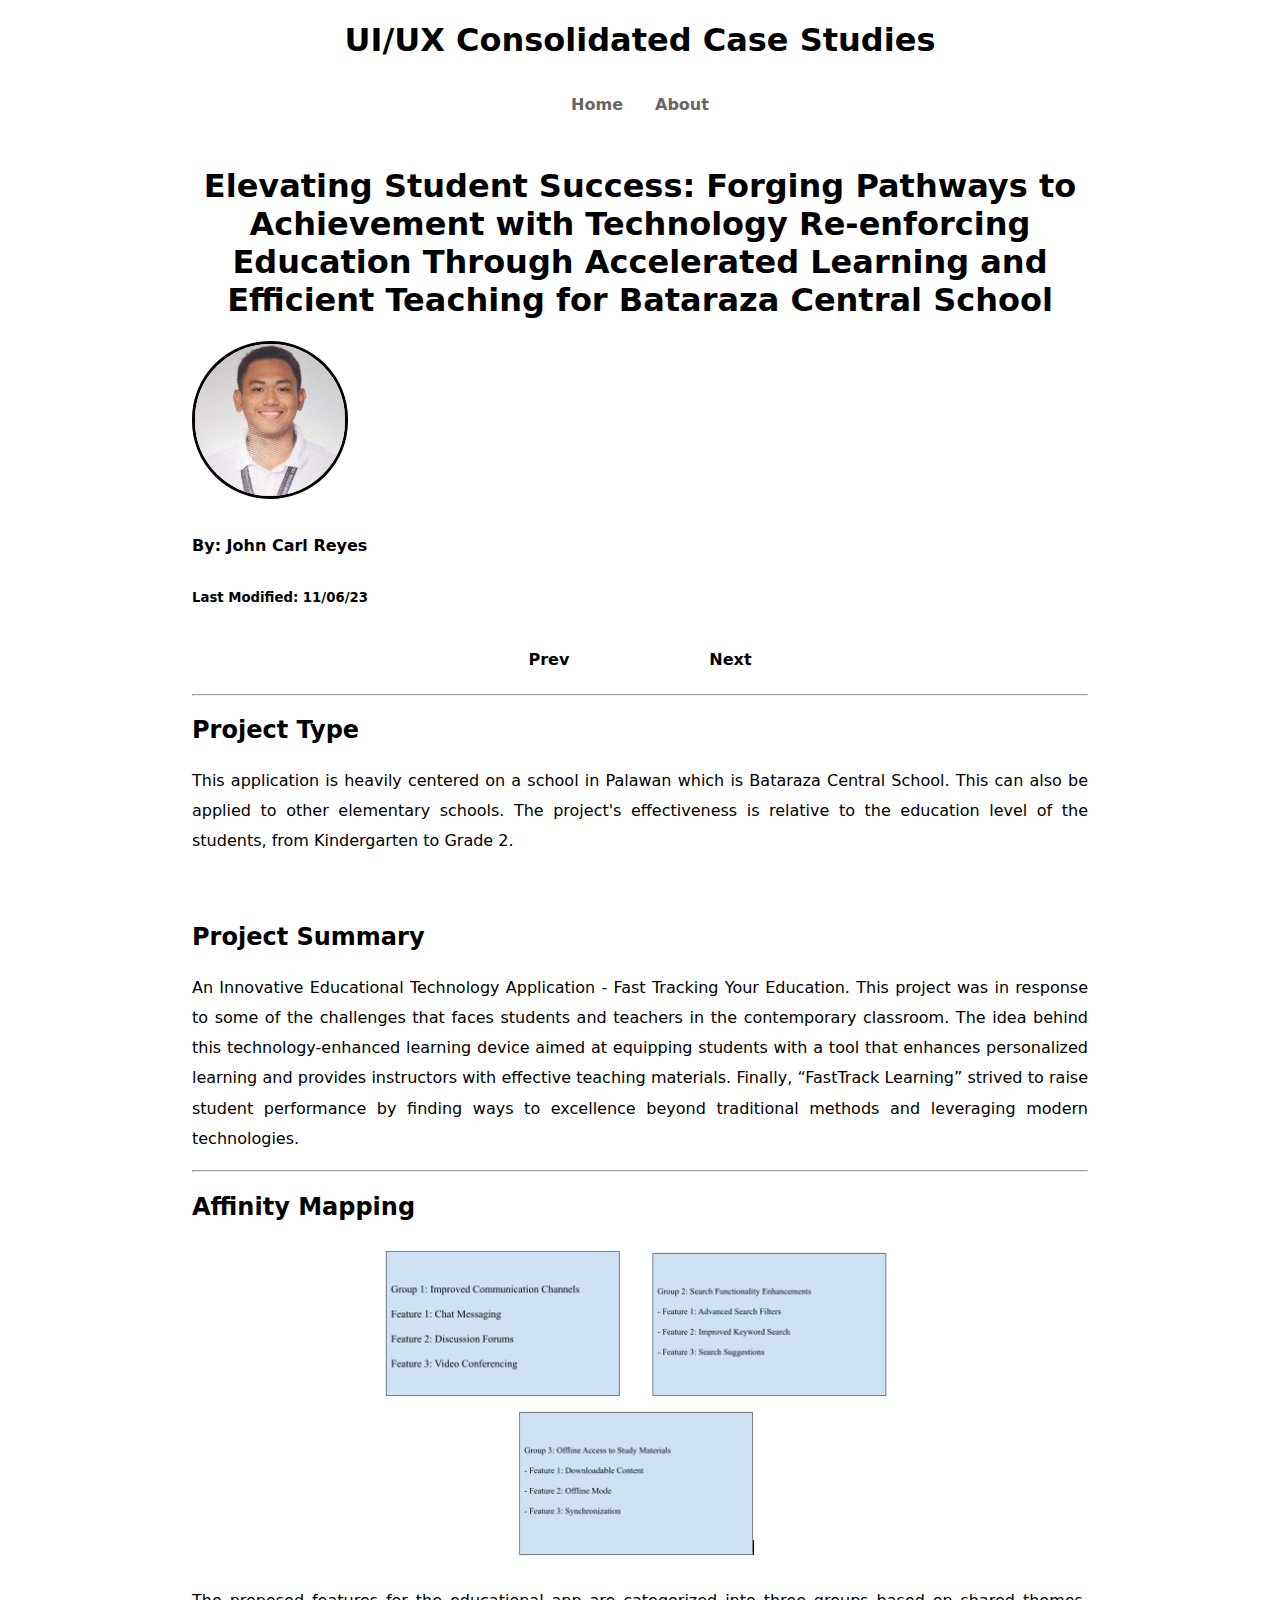
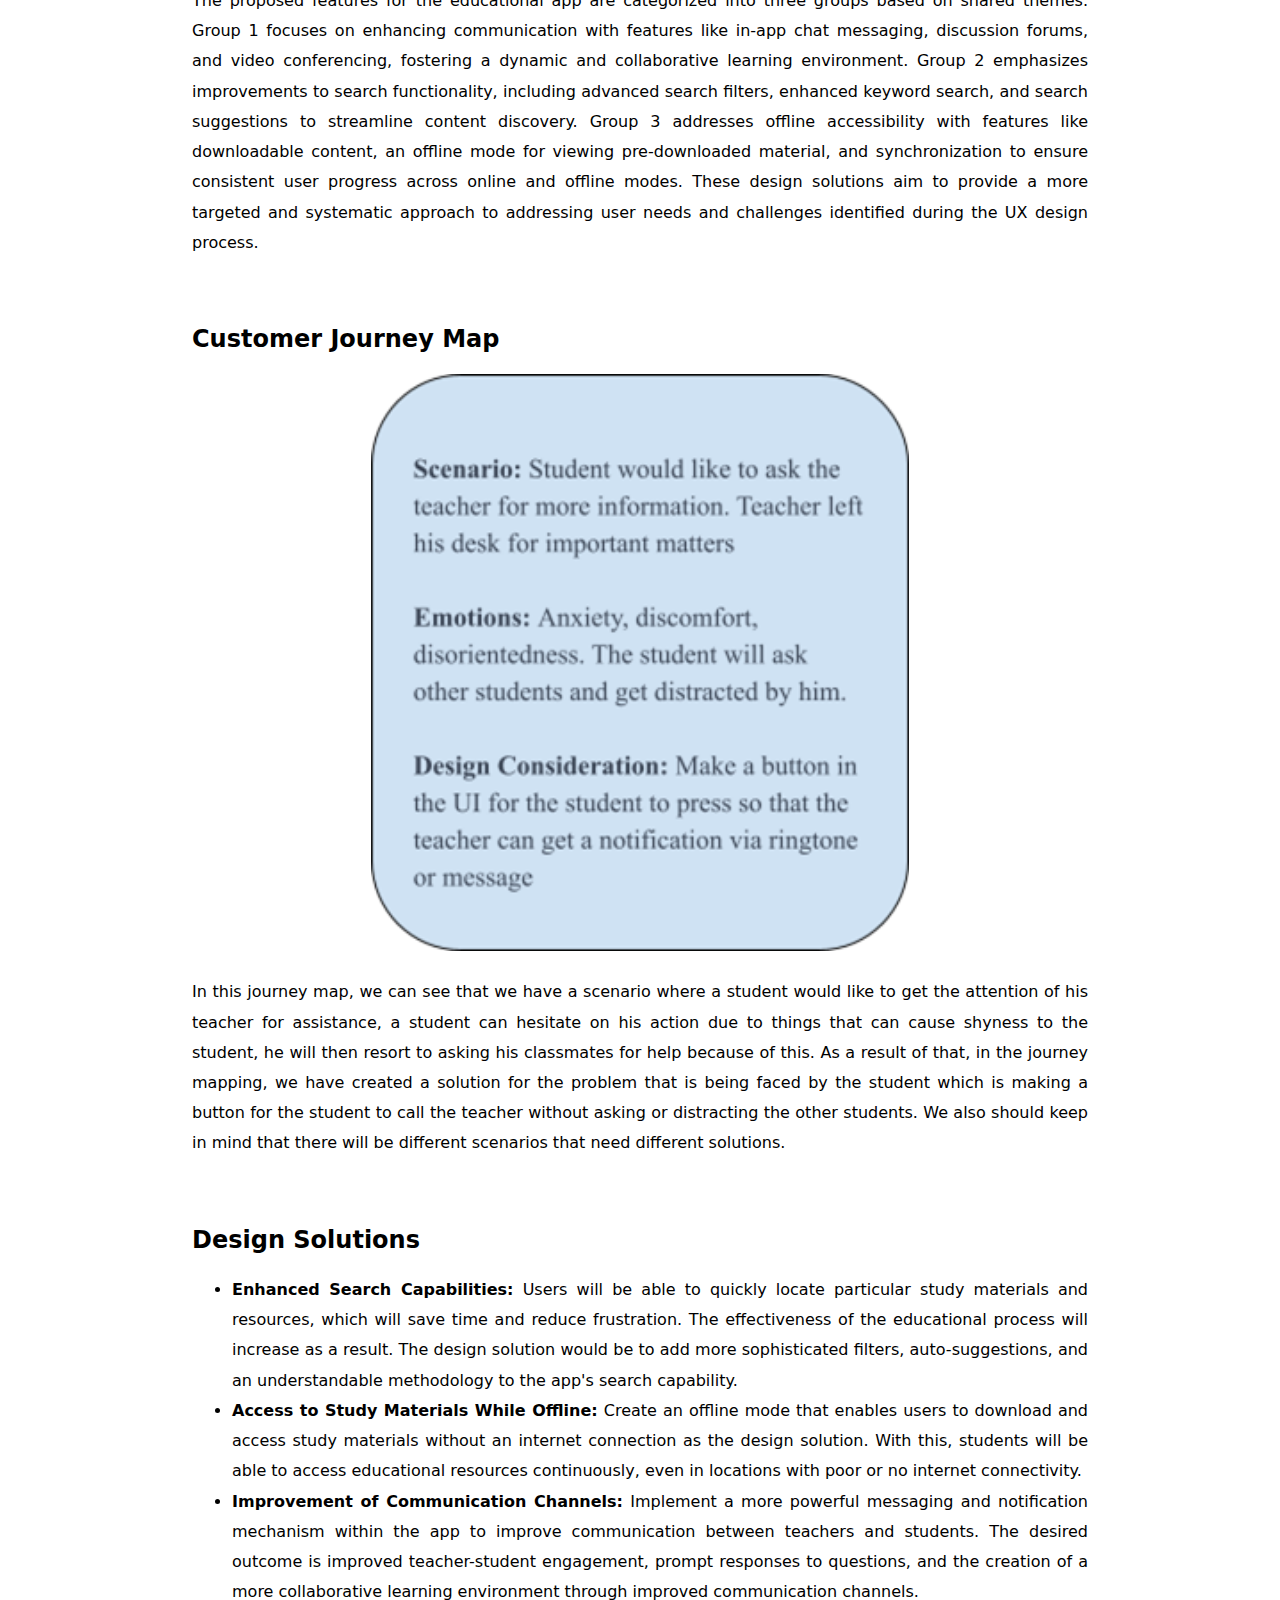
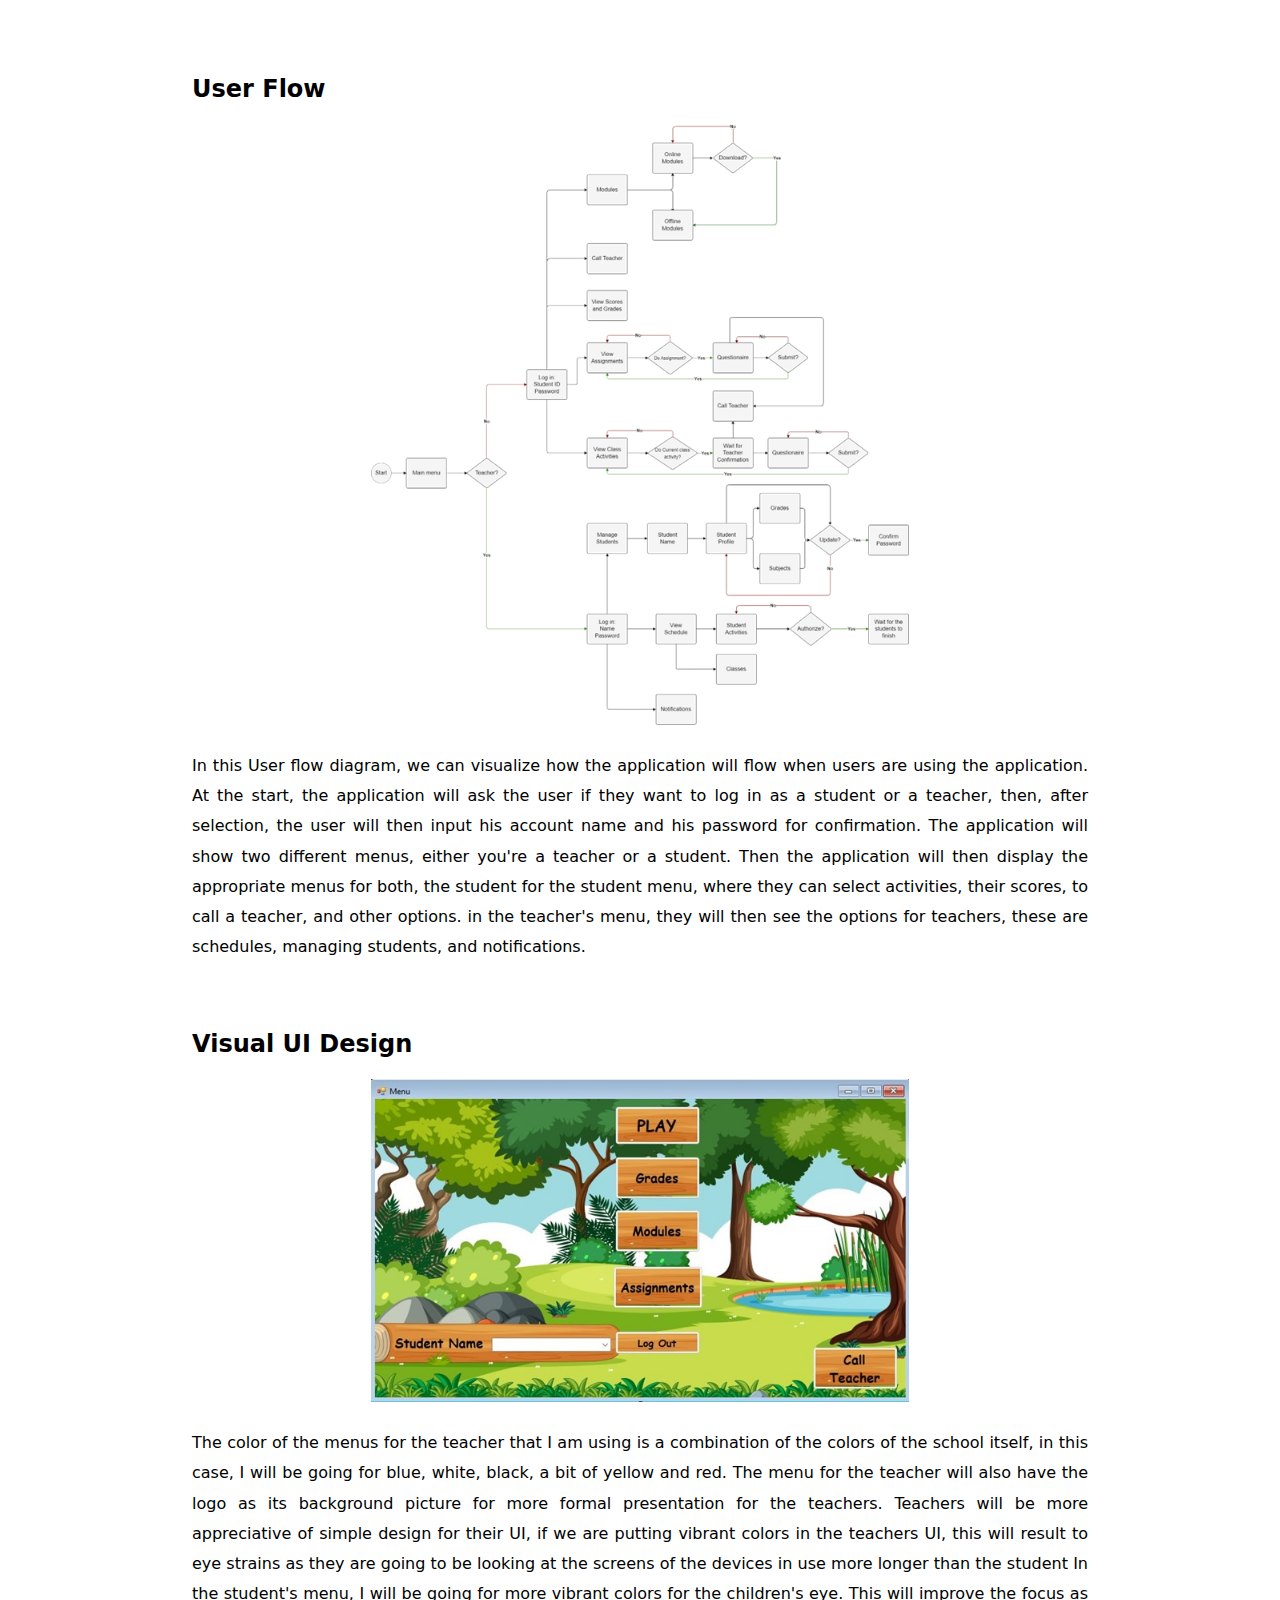
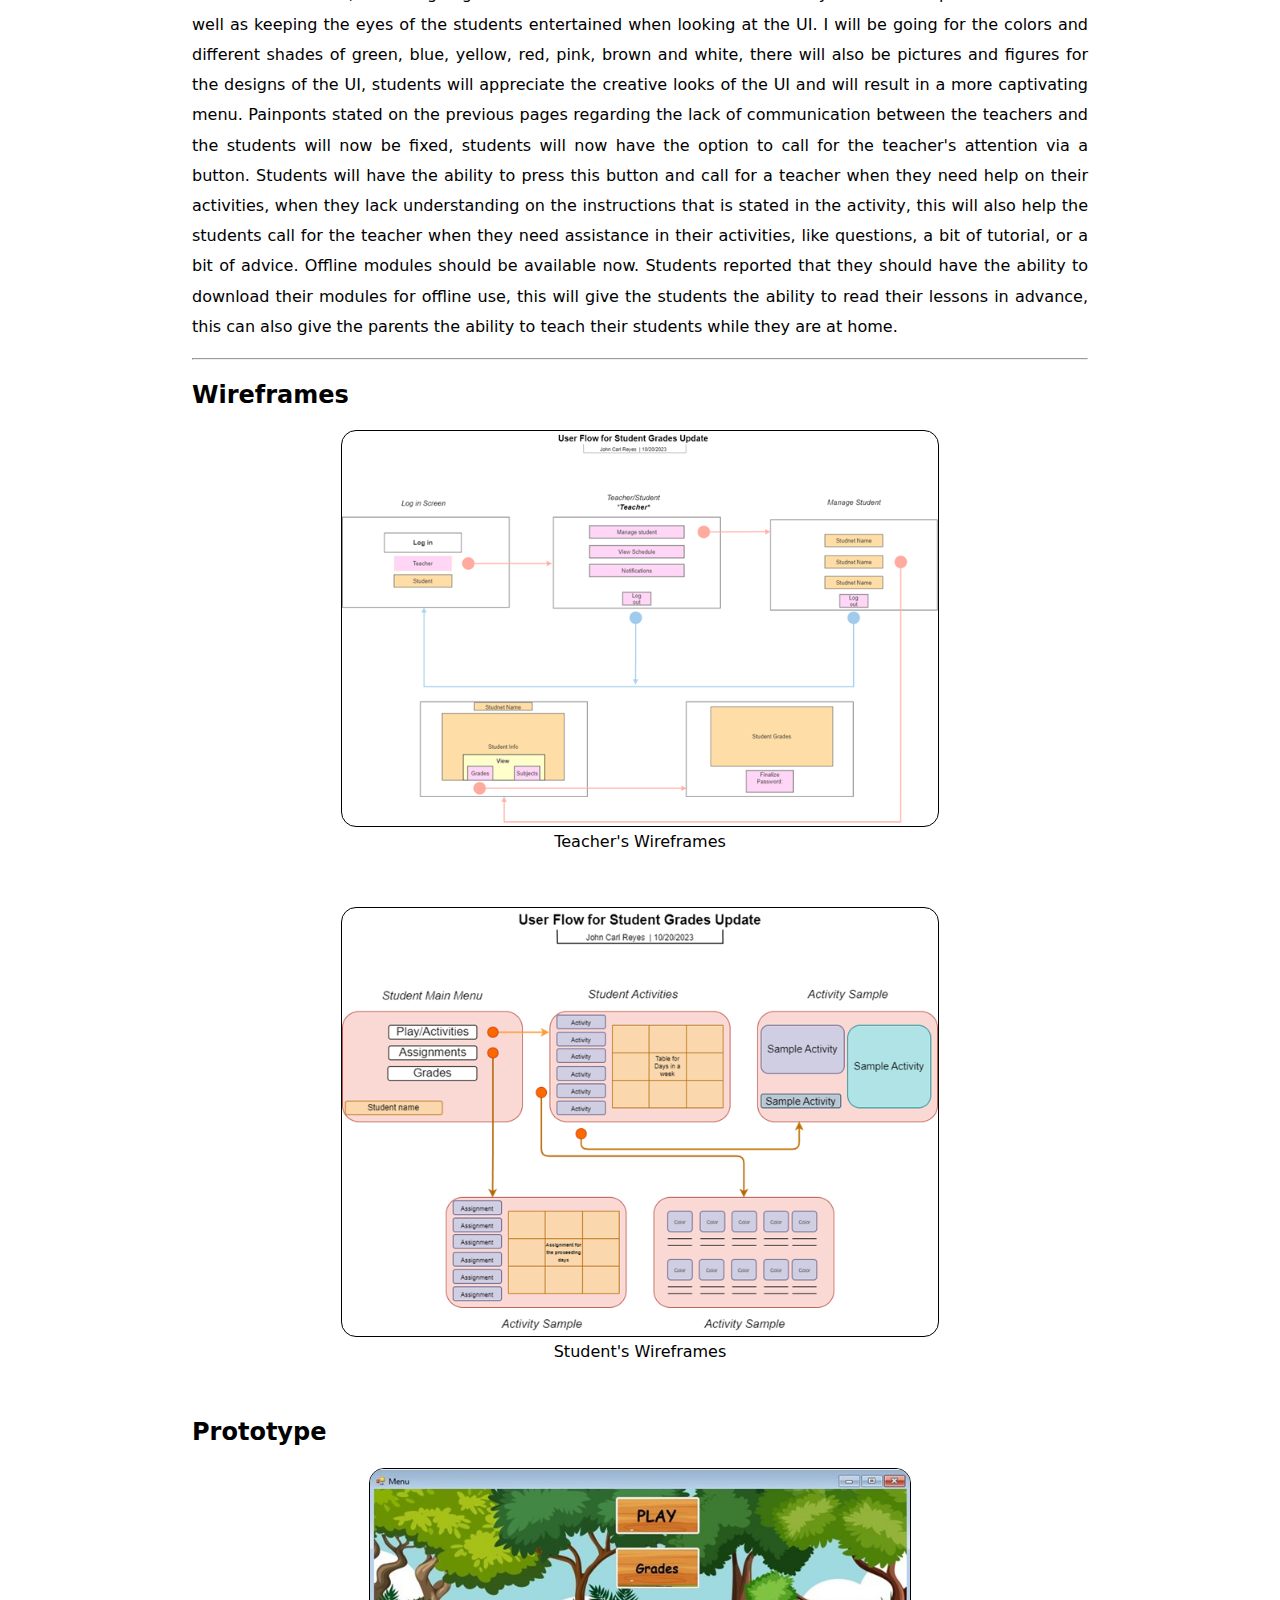
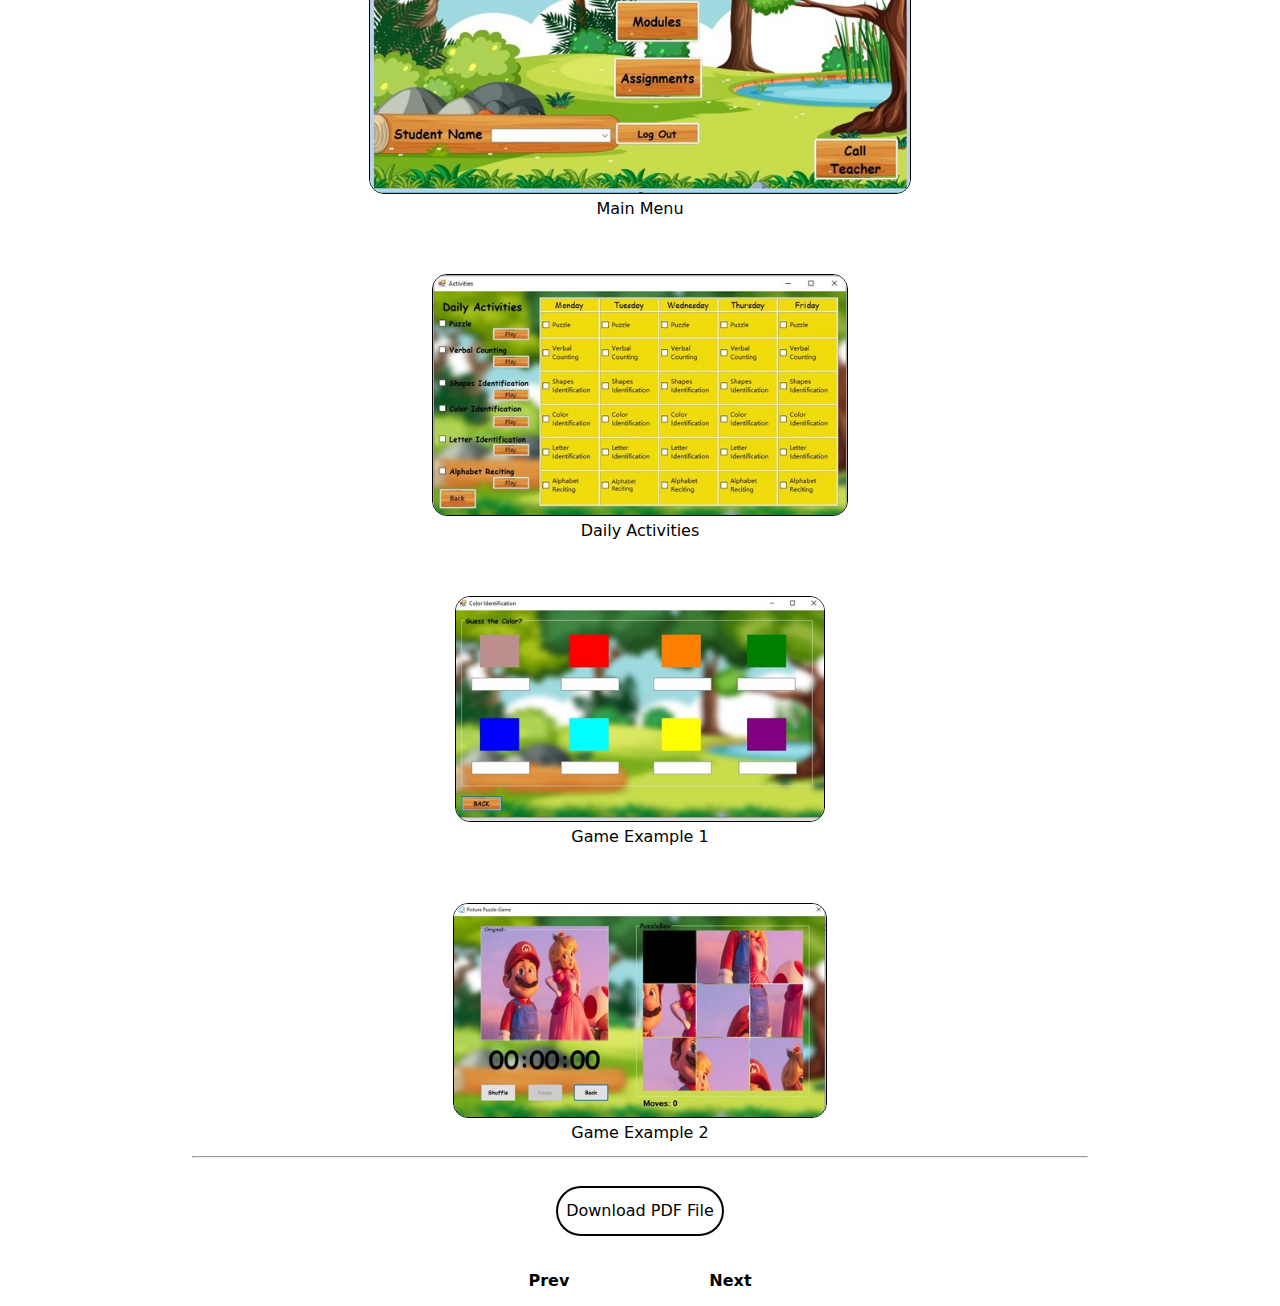
<file: Tech-Based-Learning.html>
<!DOCTYPE html>
<html lang="en">
<head>
    <meta charset="UTF-8">
    <meta name="viewport" content="width=device-width, initial-scale=1.0">
    <link rel="stylesheet" href="style.css">
    <link rel="icon" type="image/x-icon" href="/images/index_img/studies-svgrepo-com.png">
    <title>Tech-Based Learning - Carl</title>
</head>
<body>
    <header>
        <h1>UI/UX Consolidated Case Studies</h1>
    </header>

    <nav class="nav-bar">
        <ul>
            <li><a href="index.html">Home</a></li>
            <li><a href="about.html">About</a></li>
          </ul>
    </nav>
    <br>
<main class="pages main-container">
    <div class="pages-container">
        <h1 class="line-spacer">Elevating Student Success: Forging Pathways to Achievement with Technology
            Re-enforcing Education Through Accelerated Learning and Efficient Teaching
            for Bataraza Central School
            </h1>
            <div class="author">
                <img src="/images/gallery2img/carl.jpg" alt="author-image">
                <h4>By: John Carl Reyes</h4>
                <h5>Last Modified: 11/06/23</h5>
            </div>
            <div class="for-bac">
                <div><a href="pangolin-database.html">Prev</a></div>
                <div><a href="Parking-Convenience.html">Next</a></div>
            </div>
        <hr>
        <h2>Project Type</h2>
        <p>
            This application is heavily centered on a school in Palawan which is Bataraza Central School.
            This can also be applied to other elementary schools. The project's effectiveness is relative to the
            education level of the students, from Kindergarten to Grade 2.
        </p>
        <br>
        <h2>Project Summary</h2>
        <p>
            An Innovative Educational Technology Application - Fast Tracking Your Education. This
            project was in response to some of the challenges that faces students and teachers in the contemporary
            classroom. The idea behind this technology-enhanced learning device aimed at equipping students
            with a tool that enhances personalized learning and provides instructors with effective teaching
            materials. Finally, “FastTrack Learning” strived to raise student performance by finding ways to
            excellence beyond traditional methods and leveraging modern technologies.
        </p>
        
        <hr>
    
        <h2>Affinity Mapping</h2>
        <div class="image-limiter">
            <img class="case-image" src="/images/gallery2img/affmap.png" alt="Affinity Map">
        </div>
        <p>
            The proposed features for the educational app are categorized into three groups based on shared themes. Group 1 focuses on enhancing communication with features like in-app chat messaging, discussion forums, and video conferencing, fostering a dynamic and collaborative learning environment. Group 2 emphasizes improvements to search functionality, including advanced search filters, enhanced keyword search, and search suggestions to streamline content discovery. Group 3 addresses offline accessibility with features like downloadable content, an offline mode for viewing pre-downloaded material, and synchronization to ensure consistent user progress across online and offline modes. These design solutions aim to provide a more targeted and systematic approach to addressing user needs and challenges identified during the UX design process.
        </p>
        <br>
        <h2>Customer Journey Map</h2>
        <div class="image-limiter">
            <img class="center-el" src="/images/gallery2img/cjm.png" alt="customer journey map">
        </div>
        
        <p>
            In this journey map, we can see that we have a scenario where a student would like to get the attention of his teacher for assistance, a student can hesitate on his action due to things that can cause shyness to the student, he will then resort to asking his classmates for help because of this. As a result of that, in the journey mapping, we have created a solution for the problem that is being faced by the student which is making a button for the student to call the teacher without asking or distracting the other students. We also should keep in mind that there will be different scenarios that need different solutions.
        </p>
        <br>
        <h2>Design Solutions</h2>
        <ul>
            <li><strong>Enhanced Search Capabilities:</strong> Users will be able to quickly locate particular study materials and resources, which will save time and
                reduce frustration. The effectiveness of the educational process will increase as a result. The design solution would be to add more sophisticated filters, auto-suggestions, and an understandable
                methodology to the app's search capability.</li>
            <li><strong>Access to Study Materials While Offline:</strong> Create an offline mode that enables users to download and access study materials without an internet
                connection as the design solution. With this, students will be able to access educational resources continuously, even in locations
                with poor or no internet connectivity. </li>
            <li><strong>Improvement of Communication Channels:</strong> Implement a more powerful messaging and notification mechanism within the app to improve
                communication between teachers and students. The desired outcome is improved teacher-student engagement, prompt responses to
                questions, and the creation of a more collaborative learning environment through improved
                communication channels.</li>
        </ul>
        <br>
        <h2>User Flow</h2>
        <div class="image-limiter">
            <img class="center-el" src="images/gallery2img/User Flow.png" alt="user flow">
        </div>
        <p>
            In this User flow diagram, we can visualize how the application will flow when users are using the application. At the start, the application will ask 
            the user if they want to log in as a student or a teacher, then, after selection, the user will then input his account name and his password for confirmation. 
            The application will show two different menus, either you're a teacher or a student. Then the application will then display the appropriate menus for both, the 
            student for the student menu, where they can select activities, their scores, to call a teacher, and other options. in the teacher's menu, they will then see the 
            options for teachers, these are schedules, managing students, and notifications.
        </p>
        <br>
        <h2>Visual UI Design</h2>
        <div class="image-limiter">
            <img class="center-el" src="/images/gallery2img/pt1.jpg" alt="visual ui design">
        </div>
        <p>
            The color of the menus for the teacher that I am using is a combination of the colors of the school itself, in this case, I will be going for blue, white, black, a bit of yellow and red. The menu for the teacher will also have the logo as its background picture for more formal presentation for the teachers. Teachers will be more appreciative of simple design for their UI, if we are putting vibrant colors in the teachers UI, this will result to eye strains as they are going to be looking at the screens of the devices in use more longer than the student
            In the student's menu, I will be going for more vibrant colors for the children's eye. This will improve the focus as well as keeping the eyes of the students entertained when looking at the UI. I will be going for the colors and different shades of green, blue, yellow, red, pink, brown and white, there will also be pictures and figures for the designs of the UI, students will appreciate the creative looks of the UI and will result in a more captivating menu.
            Painponts stated on the previous pages regarding the lack of communication between the teachers and the students will now be fixed, students will now have the option to call for the teacher's attention via a button. Students will have the ability to press this button and call for a teacher when they need help on their activities, when they lack understanding on the instructions that is stated in the activity, this will also help the students call for the teacher when they need assistance in their activities, like questions, a bit of tutorial, or a bit of advice.
            Offline modules should be available now. Students reported that they should have the ability to download their modules for offline use, this will give the students the ability to read their lessons in advance, this can also give the parents the ability to teach their students while they are at home.

        </p>
        <hr>
        <h2>Wireframes</h2>
        <div class="visuals">
            <figure>
                <img src="images/gallery2img/wf1.png" alt="Image 1">
                <figcaption>Teacher's Wireframes</figcaption>
            </figure>
            
            <figure>
                <img src="images/gallery2img/wf2.png" alt="Image 2">
                <figcaption>Student's Wireframes</figcaption>
            </figure>
            
        </div>
        <br>
        <h2>Prototype</h2>
        <div class="visuals">
            <figure>
                <img src="images/gallery2img/pt1.jpg" alt="Image 1">
                <figcaption>Main Menu</figcaption>
            </figure>
            
            <figure>
                <img src="images/gallery2img/pt2.jpg" alt="Image 2">
                <figcaption>Daily Activities</figcaption>
            </figure>
            
            <figure>
                <img src="images/gallery2img/pt3.jpg" alt="Image 3">
                <figcaption>Game Example 1</figcaption>
            </figure>
            
            <figure>
                <img src="images/gallery2img/pt4.jpg" alt="Image 4">
                <figcaption>Game Example 2</figcaption>
            </figure>
            
        </div>
        <hr>
    </div>
   
    <div class="download pages-footer">
        <a href="/studies/carl case study.pdf" download="Tech-Based-Learning"><div>Download PDF File</div></a>
    </div>
    <div class="for-bac">
        <div><a href="pangolin-database.html">Prev</a></div>
        <div><a href="Parking-Convenience.html".html">Next</a></div>
    </div>
</main>
</body>
</html>
</file>
<file: style.css>
body {
    margin: 0 auto;
    padding: 0;
    box-sizing: border-box;
    font-family: system-ui, -apple-system, BlinkMacSystemFont, 'Segoe UI', Roboto, Oxygen, Ubuntu, Cantarell, 'Open Sans', 'Helvetica Neue', sans-serif;
    max-width: 1920px;
}


header {
    display: flex;
    text-align: center;
    margin: 0 auto;
    justify-content: center;
    width: 100%;
    font-weight: bold;
    gap: 10px
}

header img {
    width: 75px;
    height: 75px;
}

.nav-bar {
   width: 25.5%;
   margin: 0 auto;
}
.nav-bar ul {
   display: flex;
   justify-content: center;
   list-style-type: none;
   margin: 0;
   padding: 0;
   background-color: #ffffff;
 }
 
 
 .nav-bar li a {
   display: flex;
   color: #666;
   text-align: center;
   padding: 14px 16px;
   font-weight: bold;
   text-decoration: none;
 }
 
 .nav-bar li a:hover {
   background-color: #ddd;
 }
 

.main-container {
    display: flex;
    flex-direction: column;
    align-items: center;
    justify-content: center;
    text-align: center;
    gap: 20px;
}

.logo-container {
   display: flex;
   justify-content: center;
   align-items: center;
}

.logo-container img {
   width: 100%;
   max-width: 200px;
}

.logo-text {
   width: 30%;
}

.case-studies {
   width: 100%;
   display: flex;
   justify-content: center;
   gap: 10px;
   max-width: 1300px;
}

.case-studies > div {
   width: 20%;
   max-width: 1000px;
}

.case-studies img {
   width: 100%;
}

.main-footer{
    display: flex;
    align-items: center;
    text-align: center;
    justify-content: center;
    box-sizing: content-box;
    margin: 0 auto;
}
.main-footer div {
    max-width: 165px;
    min-width: 75px;
    min-height: 75px;
    max-height: 165px;
    margin: 10px;

}
.main-footer img {
    width: 100%;
    border: 3px solid;
    border-radius: 120px;
}
 .select img {
    width: 25%;
    min-width: 250px;
    border-radius: 20px;
}

 
 .select img:hover {
    box-shadow: 2px 2px 10px rgb(77, 61, 61), -2px -2px 10px rgb(77, 61, 61);
 }

 .author img {
    width: 20%;
    max-width: 150px;
    min-width: 150px;
    border: 3px solid;
    border-radius: 120px;
 }

 .line-spacer {
   line-height: 10mm;
 }
 .pages {
    text-align: justify;
    line-height: 8mm;

 }

 .pages h1 {
    text-align: center;
    
 }

 .pages-container {
    width: 70%;
 }

.case-image {
   width: 100%;
   max-width: 1000px;
}
 .center-el {
   width: 100%;
   max-width: 1000px;
   margin: 0 auto;
 }

 .image-limiter {
   width: 60%;
   margin-left: auto;
   margin-right: auto;
 }

 .visuals {
    width: 100%;
    display: flex;
    align-items: center;
    gap: 50px;
    flex-direction: column;
    margin: 0 auto;
    
 }

 .visuals figure {
   margin: 0 auto;
   display: block;
   text-align: center;
 }

 .visuals figcaption {
   margin-top: -10px;
 }

 .visuals img {
    width: 80%;
    border: 1px solid;
    border-radius: 15px;
 }

 .download {
    border: 2px solid;
    text-align: center;
    border-radius: 30px;
    list-style-type: none;
    padding: 8px;
    
 }

 .download a {
    text-decoration: none;
    color:black
 }

 .pages-footer:hover {
   background-color: rgb(143, 92, 92);
   color: white;
 }

 .pages-footer a:hover {
   color: white;
 }

 .for-bac {
   display: flex;
   text-align: center;
   justify-content: center;
 }

 .for-bac div {
   margin: 0 60px;
   padding: 10px;
   border-radius: 15px;
 }

 .for-bac div:hover {
   background-color: rgb(143, 92, 92);
 }

 .for-bac a {
   text-decoration: none;
   color:black;
   font-weight:600;
 }

.for-bac a:hover {
   color: white;
}

.about-footer{
   display: flex;
   flex-direction: column;
   justify-content: center;
   box-sizing: content-box;
   margin: 0 auto;
}
.about-footer-div {
   max-width: 165px;
   min-width: 75px;
   min-height: 75px;
   max-height: 165px;
   margin: 10px;

}
.about-footer img {
   width: 100%;
   border: 3px solid;
   border-radius: 120px;
}

.profile {
   display: flex;
   flex-direction: column;
   text-align: justify;
   line-height: 8mm;
}

@media only screen and (max-width: 600px) {
   .main-footer h4 {font-size: 3mm;}

   .logo-text h2 {
      font-size: 4mm;
   }

   .logo-text h5 {
      font-size: 2mm;
   }

   .image-limiter {
      width: 100%;
   }

   .case-studies {
      flex-direction: column; 
      align-items: center;
      gap: 20px; 
  }

  .case-studies > div {
      width: 100%; 
  }

  header img {
   width: 50px;
   height: 50px;
   margin-top: 25px;;
  }
 }

 @media only screen and (min-width: 601px) and (max-width: 1368px) {
   .case-studies {
      display: flex;
      justify-content: center;
      align-items: center;
      gap: 10px;
      max-width: 1300px;
   }
   
   .case-studies > div {
      width: 250px;
   }
}
</file>
